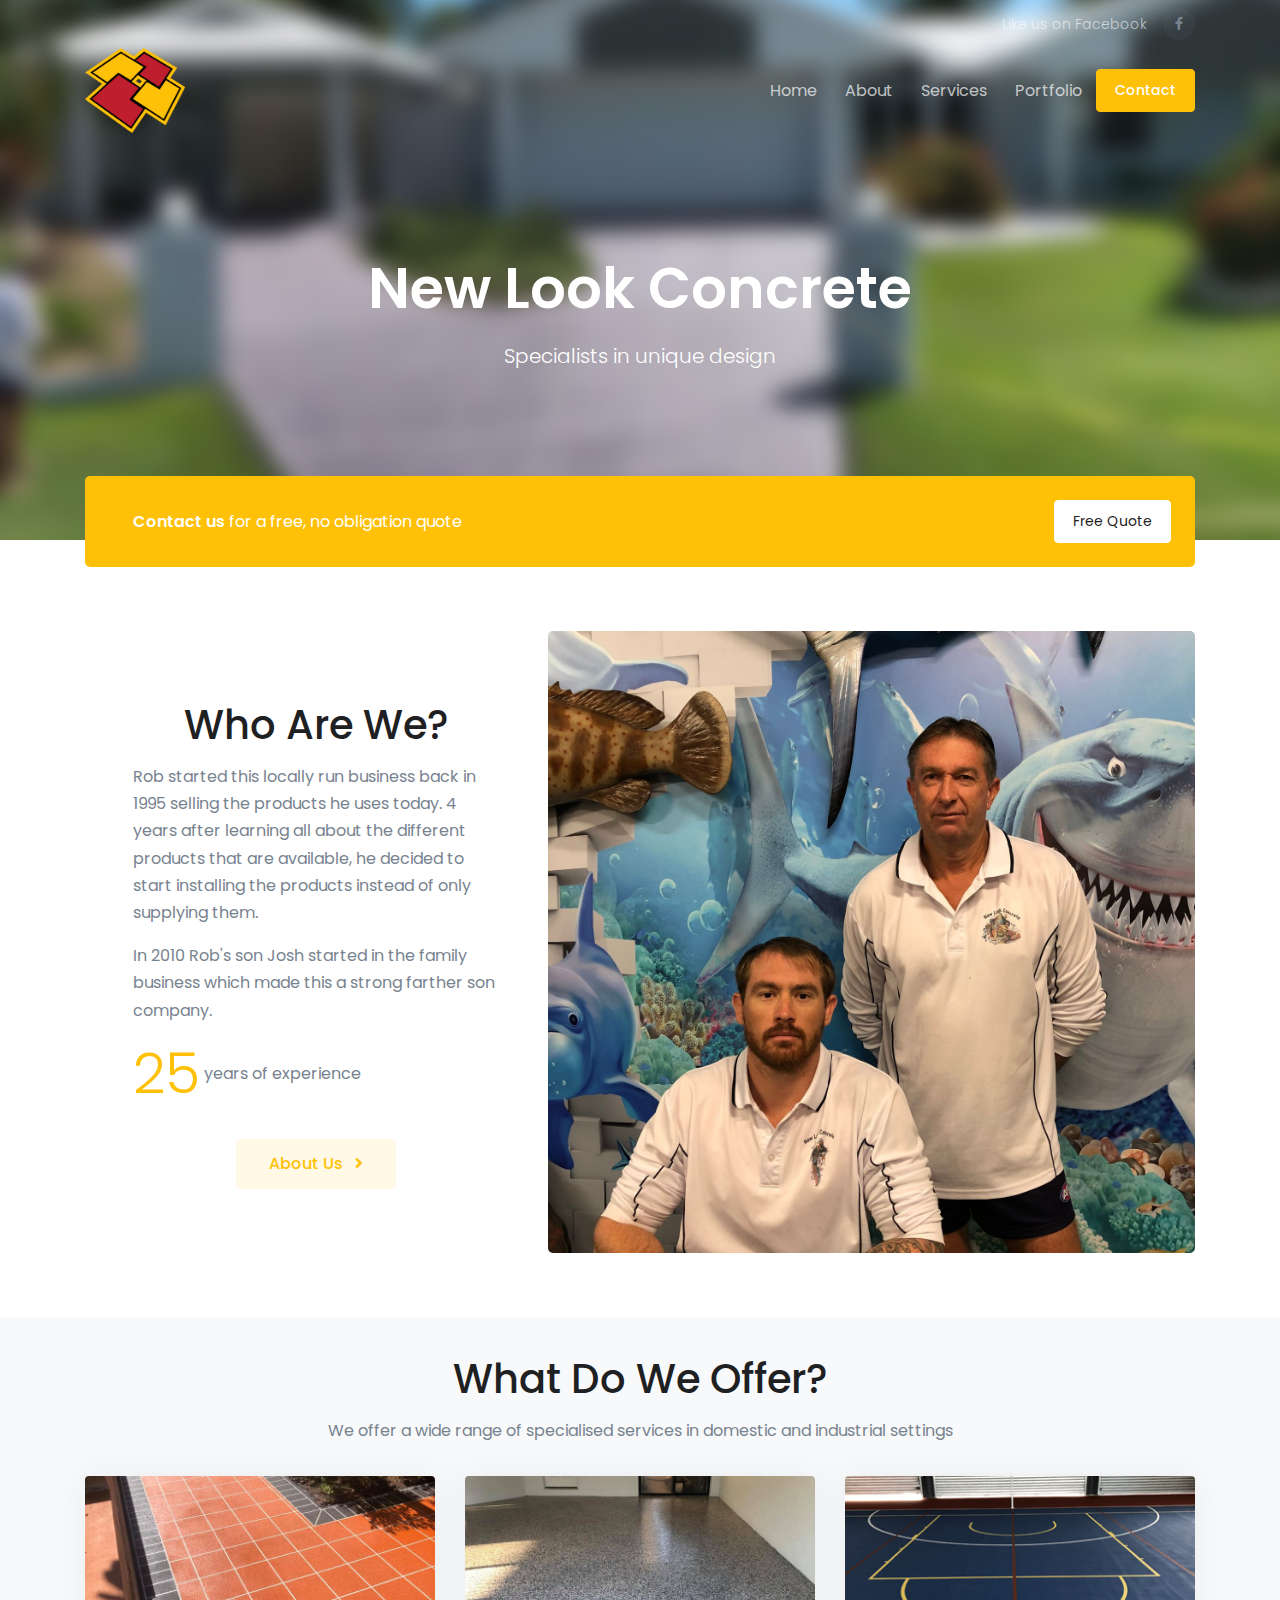
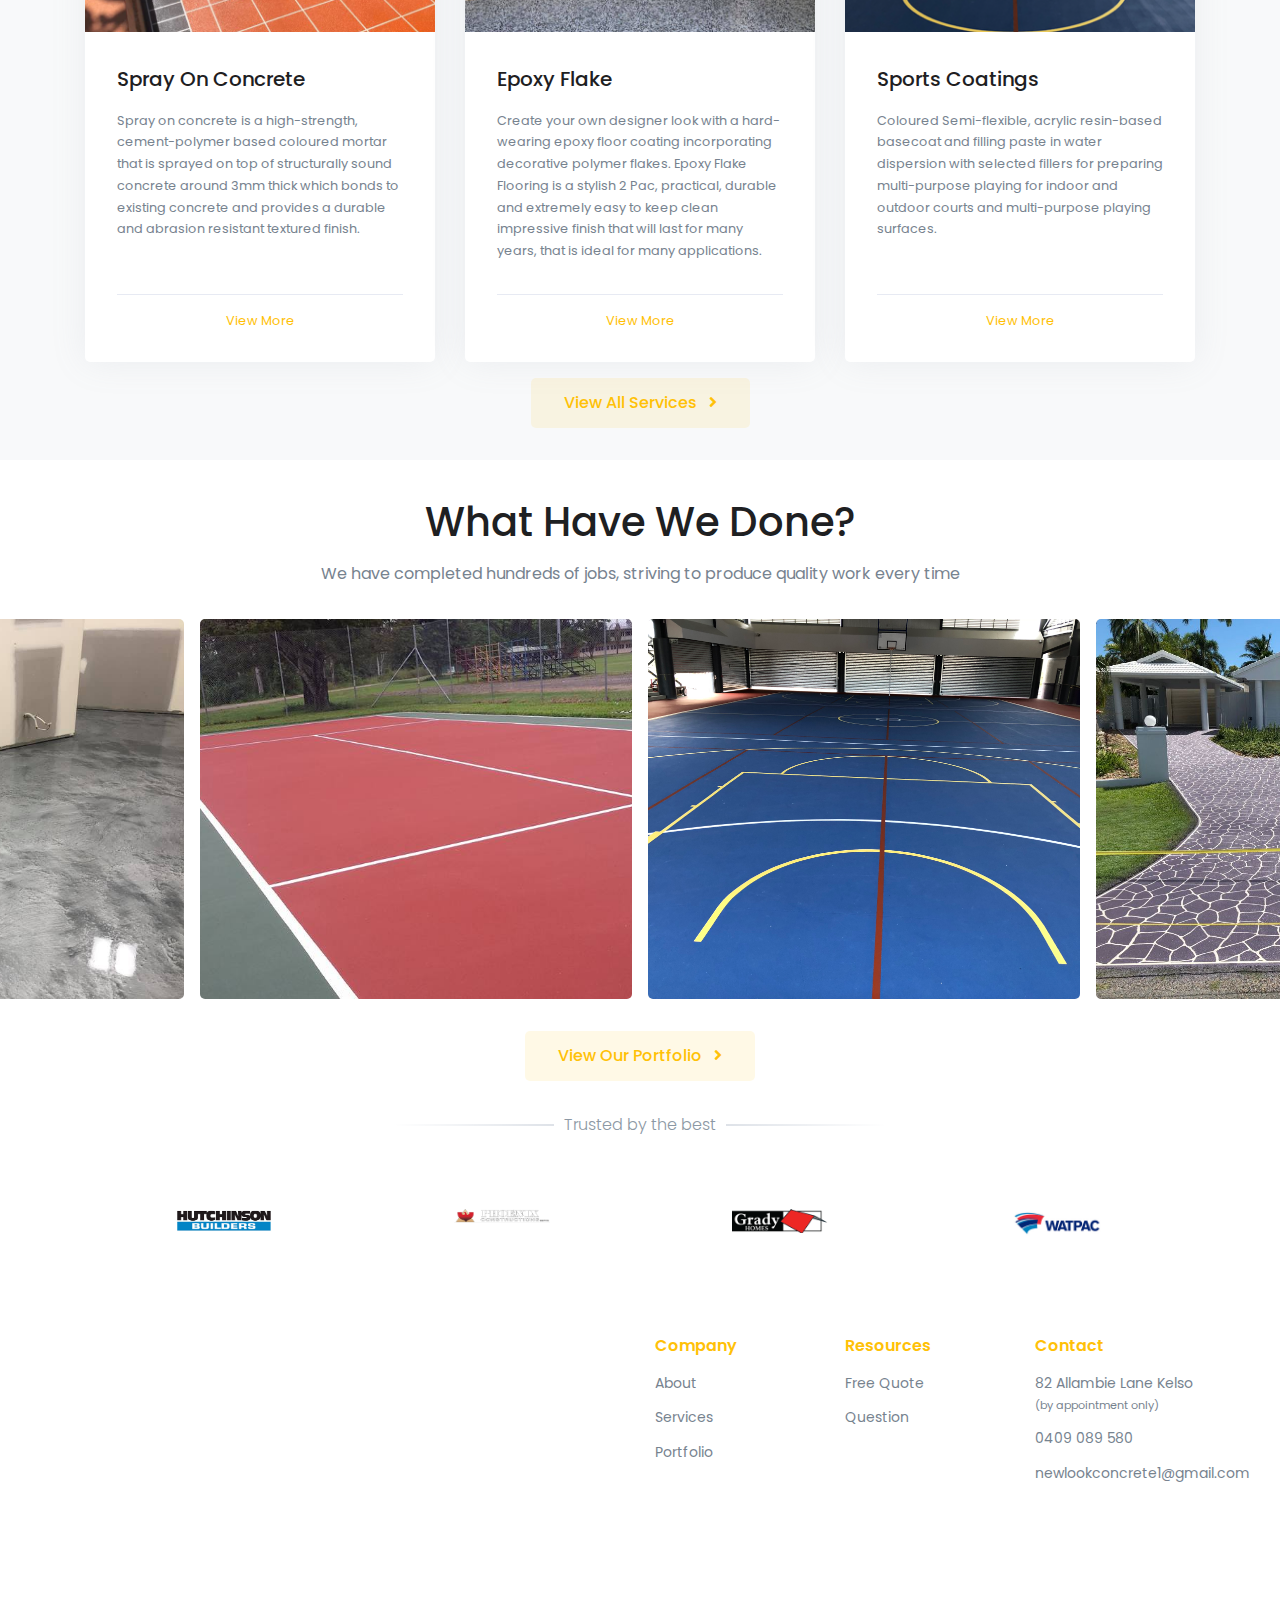
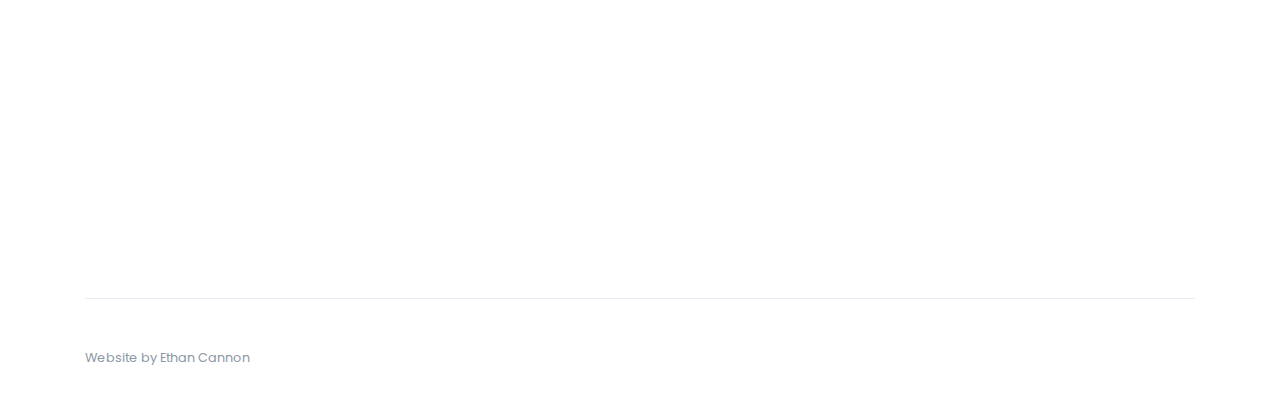
<file: index.html>
<!DOCTYPE html>
<html lang="en">

<head>

    <!-- Title -->
    <title>Home | New Look Concrete</title>

    <!-- Required Meta Tags Always Come First -->
    <meta charset="utf-8">
    <meta name="viewport" content="width=device-width, initial-scale=1, shrink-to-fit=no">
    <meta name="description"
        content="New Look Concrete is a family owned business specialising in unique concrete designs. With over 30 colours and virtually unlimited designs, we offer you more options to individualise your concrete area. Contact us today for a free, no obligation quote.">
    <meta name="keywords"
        content="new look concrete, new, look, concrete, spray, on, concrete, spray, pave, epoxy, flake epoxy, sandstone effect, metallic epoxy, industrial epoxy, stained concrete, sports coatings ">
    <meta property="og:image"
        content="https://s3-ap-southeast-2.amazonaws.com/newlookconcrete.com.au/assets/img/og-image.png" />
    <meta property="og:type" content="website" />

    <!-- Favicon -->
    <link rel="icon" type="image/png" href="./favico.png" />

    <!-- Google Fonts -->
    <link href="//fonts.googleapis.com/css?family=Poppins:300,400,500,600,700" rel="stylesheet">

    <!-- CSS Implementing Plugins -->
    <link rel="stylesheet" href="./assets/vendor/font-awesome/css/fontawesome-all.min.css">
    <link rel="stylesheet" href="./assets/vendor/animate.css/animate.min.css">
    <link rel="stylesheet" href="./assets/vendor/dzsparallaxer/dzsparallaxer.css">
    <link rel="stylesheet" href="./assets/vendor/slick-carousel/slick/slick.css">

    <!-- CSS Front Template -->
    <link rel="stylesheet" href="./assets/css/theme.css">

</head>

<body>
    <!-- ========== HEADER ========== -->
    <header id="header"
        class="u-header u-header--abs-top-md u-header--bg-transparent-md u-header--white-nav-links-md u-header--show-hide-md"
        data-header-fix-moment="500" data-header-fix-effect="slide">
        <div class="u-header__section">
            <!-- Topbar -->
            <div class="container u-header__hide-content pt-2 mb-2">
                <div class="d-flex align-items-center">
                    <div class="ml-auto">
                        <div class="d-none d-sm-inline-block ml-sm-auto">
                            <ul class="list-inline mb-0">
                                <li class="list-inline-item mr-0">
                                    <a class="u-header__navbar-link"
                                        href="https://www.facebook.com/pg/newlookconcretetownsville/"
                                        target="_blank">Like us on
                                        Facebook</a>
                                </li>
                            </ul>
                        </div>
                    </div>

                    <ul class="list-inline ml-2 mb-0">
                        <!-- Facebook -->
                        <li class="list-inline-item">
                            <a class="btn btn-sm btn-icon btn-soft-secondary rounded-circle"
                                href="https://www.facebook.com/pg/newlookconcretetownsville/" target="_blank"
                                title="Like us on Facebook">
                                <span class="fab fa-facebook-f btn-icon__inner"></span>
                            </a>
                        </li>
                        <!-- End Facebook -->
                    </ul>
                </div>
            </div>
            <!-- End Topbar -->

            <div id="logoAndNav" class="container">
                <!-- Nav -->
                <nav class="js-mega-menu navbar navbar-expand-md u-header__navbar u-header__navbar--no-space">
                    <!-- White Logo -->
                    <a class="navbar-brand u-header__navbar-brand u-header__navbar-brand-center u-header__navbar-brand-default u-header__navbar-brand-text-white"
                        href="./index.html" aria-label="New Look Concrete" style="height: 85px; width: 100px;">
                        <img src="./assets/img/logos/nlc-icon-only.png" style="height: 85px; width: 100px;"
                            alt="New Look Concrete Logo">
                    </a>
                    <!-- End White Logo -->

                    <!-- Default Logo -->
                    <a class="navbar-brand u-header__navbar-brand u-header__navbar-brand-center u-header__navbar-brand-collapsed"
                        href="./index.html" aria-label="New Look Concrete" style="height: 100px; width: 225px;">
                        <img src="./assets/img/logos/nlc-logo.png" style="height: 100px; width: 225px;"
                            alt="New Look Concrete Logo">
                    </a>
                    <!-- End Default Logo -->

                    <!-- On Scroll Logo -->
                    <a class="navbar-brand u-header__navbar-brand u-header__navbar-brand-center u-header__navbar-brand-on-scroll"
                        href="./index.html" aria-label="New Look Concrete" style="height: 100px; width: 225px;">
                        <img src="./assets/img/logos/nlc-logo.png" style="height: 100px; width: 225px;"
                            alt="New Look Concrete Logo">
                    </a>
                    <!-- End On Scroll Logo -->

                    <!-- Responsive Toggle Button -->
                    <button type="button" class="navbar-toggler btn u-hamburger" aria-label="Toggle navigation"
                        aria-expanded="false" aria-controls="navBar" data-toggle="collapse" data-target="#navBar">
                        <span id="hamburgerTrigger" class="u-hamburger__box">
                            <span class="u-hamburger__inner"></span>
                        </span>
                    </button>
                    <!-- End Responsive Toggle Button -->

                    <!-- Navigation -->
                    <div id="navBar" class="collapse navbar-collapse u-header__navbar-collapse">
                        <ul class="navbar-nav u-header__navbar-nav">

                            <li class="nav-item u-header__nav-item">
                                <a class="nav-link u-header__nav-link " href="./index.html">Home</a>
                            </li>

                            <li class="nav-item u-header__nav-item">
                                <a class="nav-link u-header__nav-link " href="./about.html">About</a>
                            </li>

                            <li class="nav-item u-header__nav-item">
                                <a class="nav-link u-header__nav-link " href="./services.html">Services</a>
                            </li>

                            <li class="nav-item u-header__nav-item">
                                <a class="nav-link u-header__nav-link " href="./portfolio.html">Portfolio</a>
                            </li>


                            <!-- Button -->
                            <div class="d-block d-md-none">
                                <li class="nav-item u-header__nav-item">
                                    <a class="nav-link u-header__nav-link" href="./contact.html">Contact</a>
                                </li>
                            </div>

                            <div class="d-none d-md-block">
                                <li class="nav-item u-header__nav-item">
                                    <a class="btn btn-sm btn-warning transition-3d-hover text-white"
                                        href="./contact.html">
                                        Contact
                                    </a>
                                </li>
                            </div>
                            <!-- End Button -->
                        </ul>
                    </div>
                    <!-- End Navigation -->
                </nav>
                <!-- End Nav -->
            </div>
        </div>
    </header>
    <!-- ========== END HEADER ========== -->

    <!-- ========== MAIN CONTENT ========== -->
    <main id="content" role="main">

        <!-- Hero Section -->
        <div class="d-md-flex bg-img-hero-center"
            style="background-image: url(./assets/img/bg-shapes/driveway-blur.png);">
            <div
                class="container d-md-flex align-items-md-center height-md-60vh position-relative space-top-2 space-bottom-3 space-top-md-5 space-md-0">
                <div class="col-sm-12 mb-9">
                    <div class="container space-top-3 space-bottom-4 text-center">
                        <h4 class="display-4 text-white font-weight-semi-bold mb-3">
                            New Look Concrete</h4>
                        <p class="lead text-white">Specialists in unique design</p>
                    </div>
                </div>
            </div>
        </div>
        <!-- End Hero Section -->

        <!-- CTA Large Section -->
        <div class="d-none d-md-block">
            <div class="container position-relative z-index-2">
                <div class="rounded mt-n9">
                    <div class="card-deck d-block d-lg-flex card-lg-gutters-1">
                        <div class="card border-0 mb-0 bg-warning">
                            <div class="card-body p-4">
                                <div class="row align-items-center">
                                    <div class="col-sm-12 col-md-8 text-center text-md-left mb-3 mb-md-0">
                                        <div class="media">
                                            <div class="media-body px-4 text-white">
                                                <span class="font-weight-semi-bold ">Contact us</span> for a free, no
                                                obligation quote
                                            </div>
                                        </div>
                                    </div>

                                    <div class="col-sm-12 col-md-4 text-center text-md-right">
                                        <a class="btn btn-sm btn-white transition-3d-hover font-weight-normal"
                                            href="./contact.html">Free
                                            Quote</a>
                                    </div>
                                </div>
                            </div>
                        </div>
                    </div>
                </div>
            </div>
        </div>
        <!-- End CTA Large Section -->

        <!-- CTA Phones -->
        <div class="d-block d-md-none">
            <div class="overflow-hidden">
                <div class="bg-warning text-white text-center">
                    <div class="container space-1">
                        <span class="h6 d-block d-lg-inline-block font-weight-light mb-lg-0">
                            <span class="font-weight-semi-bold">Contact us</span> for a free, no obligation quote
                        </span>
                        <a class="btn btn-sm btn-white transition-3d-hover font-weight-normal ml-3"
                            href="./contact.html">Free
                            Quote</a>
                    </div>
                </div>
            </div>
        </div>
        <!-- End CTA -->

        <!-- About Section -->
        <div class="container space-2 space-3--lg">
            <div class="row no-gutters">
                <div class="col-lg-5">
                    <!-- Info -->
                    <div class="text-center space-2 space-3--lg px-7">
                        <div class="mb-5">
                            <!-- <span class="d-block font-weight-medium text-uppercase">About us</span> -->
                            <h2 class="h1 font-weight-medium text-capitalize">Who are we?</h2>
                            <p class="text-center text-md-left">Rob started this locally run business back in 1995
                                selling the products he uses
                                today. 4 years after
                                learning all about the different products that are available, he decided to start
                                installing the
                                products instead of only supplying them.</p>

                            <p class="text-center text-md-left">In 2010 Rob's son Josh started in the family
                                business which made
                                this a strong farther son company.</p>

                            <p class="text-center text-md-left">
                                <span class="display-4 text-warning d-inline-block align-middle">25</span>
                                <span class="d-inline-block align-middle"> years of experience</span>
                            </p>
                        </div>
                        <a class="btn btn-soft-warning btn-wide transition-3d-hover px-sm-5" href="./about.html">About
                            Us
                            <span class="fas fa-angle-right ml-2"></span>
                        </a>
                    </div>
                    <!-- End Info -->
                </div>
                <div class="col-lg-7 d-none d-lg-inline-block bg-img-hero-center rounded"
                    style="background-image: url(./assets/img/team/team.jpg);"></div>

                <div class="col-lg-7 d-lg-none">
                    <img class="img-fluid rounded" src="./assets/img/team/team.jpg" alt="Photo of Rob and Josh">
                </div>
            </div>
        </div>
        <!-- End About Section -->

        <!-- Services -->
        <div class="overflow-hidden bg-light">

            <div class="container mt-5 mb-5">

                <!-- <span class="d-block font-weight-medium text-uppercase text-center">Our Services</span> -->
                <h2 class="h1 font-weight-medium text-capitalize text-center">What do we offer?</h2>
                <p class="text-center">We offer a wide range of specialised services in domestic and industrial settings
                </p>

                <div class="row mt-5">

                    <div class="col-sm-12">
                        <div class="card-deck d-block d-md-flex card-md-gutters-3">
                            <div class="card border-0 shadow-sm transition-3d-hover">
                                <img class="card-img-top"
                                    src="./assets/img/services/spray-on-concrete/spray-on-concrete-header.png"
                                    alt="Spray on concrete photo">
                                <div class="card-body p-5">
                                    <h5 class="card-title">Spray On Concrete</h5>
                                    <p class="card-text small">Spray on concrete is a high-strength, cement-polymer
                                        based coloured mortar that is sprayed on top
                                        of structurally sound concrete around 3mm thick which bonds to existing concrete
                                        and provides a
                                        durable and abrasion resistant textured finish.</p>
                                </div>
                                <div class="card-footer pb-5 px-0 mx-5">
                                    <div class="media align-items-center">
                                        <div class="media-body">
                                            <h4 class="small mb-0 text-center"><a href="./services.html"
                                                    class="text-warning">View
                                                    More</a></h4>
                                        </div>
                                    </div>
                                </div>
                            </div>

                            <div class="card border-0 shadow-sm transition-3d-hover">
                                <img class="card-img-top" src="./assets/img/services/epoxy-flake/epoxy-flake-header.png"
                                    alt="Epoxy flake photo">
                                <div class="card-body p-5">
                                    <h5 class="card-title">Epoxy Flake</h5>
                                    <p class="card-text small">Create your own designer look with a hard-wearing epoxy
                                        floor
                                        coating incorporating decorative
                                        polymer flakes. Epoxy Flake Flooring is a stylish 2 Pac, practical, durable and
                                        extremely easy to keep
                                        clean impressive finish that will last for many years, that is ideal for many
                                        applications.</p>
                                </div>
                                <div class="card-footer pb-5 px-0 mx-5">
                                    <div class="media align-items-center">
                                        <div class="media-body">
                                            <h4 class="small mb-0 text-center"><a href="./services.html"
                                                    class="text-warning">View
                                                    More</a></h4>
                                        </div>
                                    </div>
                                </div>
                            </div>

                            <div class="card border-0 shadow-sm transition-3d-hover">
                                <img class="card-img-top"
                                    src="./assets/img/services/sports-coatings/sports-coatings-header.png"
                                    alt="Sports coatings photo">
                                <div class="card-body p-5">
                                    <h5 class="card-title">Sports Coatings</h5>
                                    <p class="card-text small">Coloured Semi-flexible, acrylic resin-based basecoat and
                                        filling paste in water dispersion with
                                        selected fillers for preparing multi-purpose playing for indoor and outdoor
                                        courts and multi-purpose
                                        playing surfaces. </p>
                                </div>
                                <div class="card-footer pb-5 px-0 mx-5">
                                    <div class="media align-items-center">
                                        <div class="media-body">
                                            <h4 class="small mb-0 text-center"><a href="./services.html"
                                                    class="text-warning">View
                                                    More</a></h4>
                                        </div>
                                    </div>
                                </div>
                            </div>
                        </div>
                    </div>
                </div>

                <div class="row mt-3">
                    <div class="col-sm-12 text-center">
                        <a class="btn btn-soft-warning btn-wide transition-3d-hover px-sm-5" href="./services.html">View
                            All Services
                            <span class="fas fa-angle-right ml-2"></span></a>
                    </div>
                </div>

            </div>
        </div>
        <!-- End Services -->

        <!-- Portfolio Carousel Section -->
        <div class="overflow-hidden">
            <div class="container mt-5">
                <!-- <span class="d-block font-weight-medium text-uppercase text-center">Our Portfolio</span> -->
                <h2 class="h1 font-weight-medium text-capitalize text-center">What have we done?</h2>
                <p class="text-center mb-5">We have completed hundreds of jobs, striving to produce quality work every
                    time
                </p>
            </div>
            <div class="js-slick-carousel u-slick u-slick--gutters-2" data-infinite="true" data-slides-show="2"
                data-slides-scroll="1" data-center-mode="true" data-center-padding="200px" data-responsive='[{
           "breakpoint": 992,
           "settings": {
           "slidesToShow": 2,
             "centerPadding": "120px"
           }
         }, {
           "breakpoint": 768,
           "settings": {
           "slidesToShow": 1,
             "centerPadding": "80px"
           }
         }, {
           "breakpoint": 554,
           "settings": {
           "slidesToShow": 1,
             "centerPadding": "50px"
           }
         }]'>
                <div class="js-slide rounded bg-img-hero min-height-380"
                    style="background-image: url(./assets/img/services/sports-coatings/sports-1.jpg);"></div>
                <div class="js-slide rounded bg-img-hero min-height-380"
                    style="background-image: url(./assets/img/services/spray-on-concrete/thumb/7.jpg);">
                </div>
                <div class="js-slide rounded bg-img-hero min-height-380"
                    style="background-image: url(./assets/img/services/epoxy-flake/thumb/4.jpg);"></div>
                <div class="js-slide rounded bg-img-hero min-height-380"
                    style="background-image: url(./assets/img/services/metallic-epoxy/metallic-epoxy-1.jpg);"></div>
                <div class="js-slide rounded bg-img-hero min-height-380"
                    style="background-image: url(./assets/img/services/sports-coatings/sports-coating-3.jpg);"></div>
            </div>
            <div class="container mt-5">
                <div class="row mt-3">
                    <div class="col-sm-12 text-center">
                        <a class="btn btn-soft-warning btn-wide transition-3d-hover px-sm-5"
                            href="./portfolio.html">View Our Portfolio
                            <span class="fas fa-angle-right ml-2"></span></a>
                    </div>
                </div>
            </div>
        </div>
        <!-- End Portfolio Carousel Section -->

        <!-- Testimonials Section -->
       
        <!-- End Testimonials Section -->

        <!-- Clients -->
        <div class="overflow-hidden mt-5">
            <div class="text-center">
                <h2 class="u-divider u-divider--text">Trusted by the best</h2>
            </div>
            <!-- <h2 class="h1 font-weight-medium text-capitalize mt-3 text-center text-white">Our Clients</h2> -->
            <div class="container text-center space-2">
                <div class="js-slick-carousel u-slick" data-autoplay="true" data-speed="5000" data-infinite="true"
                    data-slides-show="4" data-responsive='[{
       "breakpoint": 1200,
       "settings": {
         "slidesToShow": 4
       }
     }, {
       "breakpoint": 992,
       "settings": {
         "slidesToShow": 4
       }
     }, {
       "breakpoint": 768,
       "settings": {
         "slidesToShow": 3
       }
     }, {
       "breakpoint": 576,
       "settings": {
         "slidesToShow": 3
       }
     }, {
       "breakpoint": 480,
       "settings": {
         "slidesToShow": 2
       }
     }]'>
                    <div class="js-slide">
                        <img class="u-clients " src="./assets/img/logos/hutchinson.png" alt="Image Description">
                    </div>
                    <div class="js-slide">
                        <img class="u-clients " src="./assets/img/logos/pheonix.png" alt="Image Description">
                    </div>
                    <div class="js-slide">
                        <img class="u-clients "
                            src="./assets/img/logos/Grady-Homes-Townsville-Builders-New-Homes-Queensland.png"
                            alt="Image Description">
                    </div>
                    <div class="js-slide">
                        <img class="u-clients " src="./assets/img/logos/watpac.png" alt="Image Description">
                    </div>
                </div>
            </div>
        </div>
        <!-- End Clients -->

    </main>
    <!-- ========== END MAIN CONTENT ========== -->

    <!-- ========== FOOTER ========== -->
    <div id="footer">

    </div>
    <!-- ========== END FOOTER ========== -->

    <!-- Go to Top -->
    <a class="js-go-to u-go-to" href="#" data-position='{"bottom": 15, "right": 15 }' data-type="fixed"
        data-offset-top="400" data-compensation="#header" data-show-effect="slideInUp" data-hide-effect="slideOutDown">
        <span class="fas fa-arrow-up u-go-to__inner"></span>
    </a>
    <!-- End Go to Top -->

    <!-- JS Global Compulsory -->
    <script src="./assets/vendor/jquery/dist/jquery.min.js"></script>
    <script src="./assets/vendor/jquery-migrate/dist/jquery-migrate.min.js"></script>
    <script src="./assets/vendor/popper.js/dist/umd/popper.min.js"></script>
    <script src="./assets/vendor/bootstrap/bootstrap.min.js"></script>

    <!-- JS Implementing Plugins -->
    <script src="./assets/vendor/svg-injector/dist/svg-injector.min.js"></script>
    <script src="./assets/vendor/dzsparallaxer/dzsparallaxer.js"></script>
    <script src="./assets/vendor/slick-carousel/slick/slick.js"></script>

    <!-- JS Front -->
    <script src="./assets/js/hs.core.js"></script>
    <script src="./assets/js/components/hs.header.js"></script>
    <script src="./assets/js/components/hs.unfold.js"></script>
    <script src="./assets/js/components/hs.svg-injector.js"></script>
    <script src="./assets/js/components/hs.go-to.js"></script>
    <script src="./assets/js/components/hs.slick-carousel.js"></script>

    <!-- JS Plugins Init. -->
    <script>
        $(window).on('load', function () {
            // initialization of svg injector module
            $.HSCore.components.HSSVGIngector.init('.js-svg-injector');

            // Reusable components
            $('#footer').load('./assets/components/footer.html')
        });

        $(document).on('ready', function () {
            // initialization of header
            $.HSCore.components.HSHeader.init($('#header'));

            // initialization of unfold component
            $.HSCore.components.HSUnfold.init($('[data-unfold-target]'));

            // initialization of go to
            $.HSCore.components.HSGoTo.init('.js-go-to');

            // initialization of slick carousel
            $.HSCore.components.HSSlickCarousel.init('.js-slick-carousel');



        });
    </script>
</body>

</html>
</file>
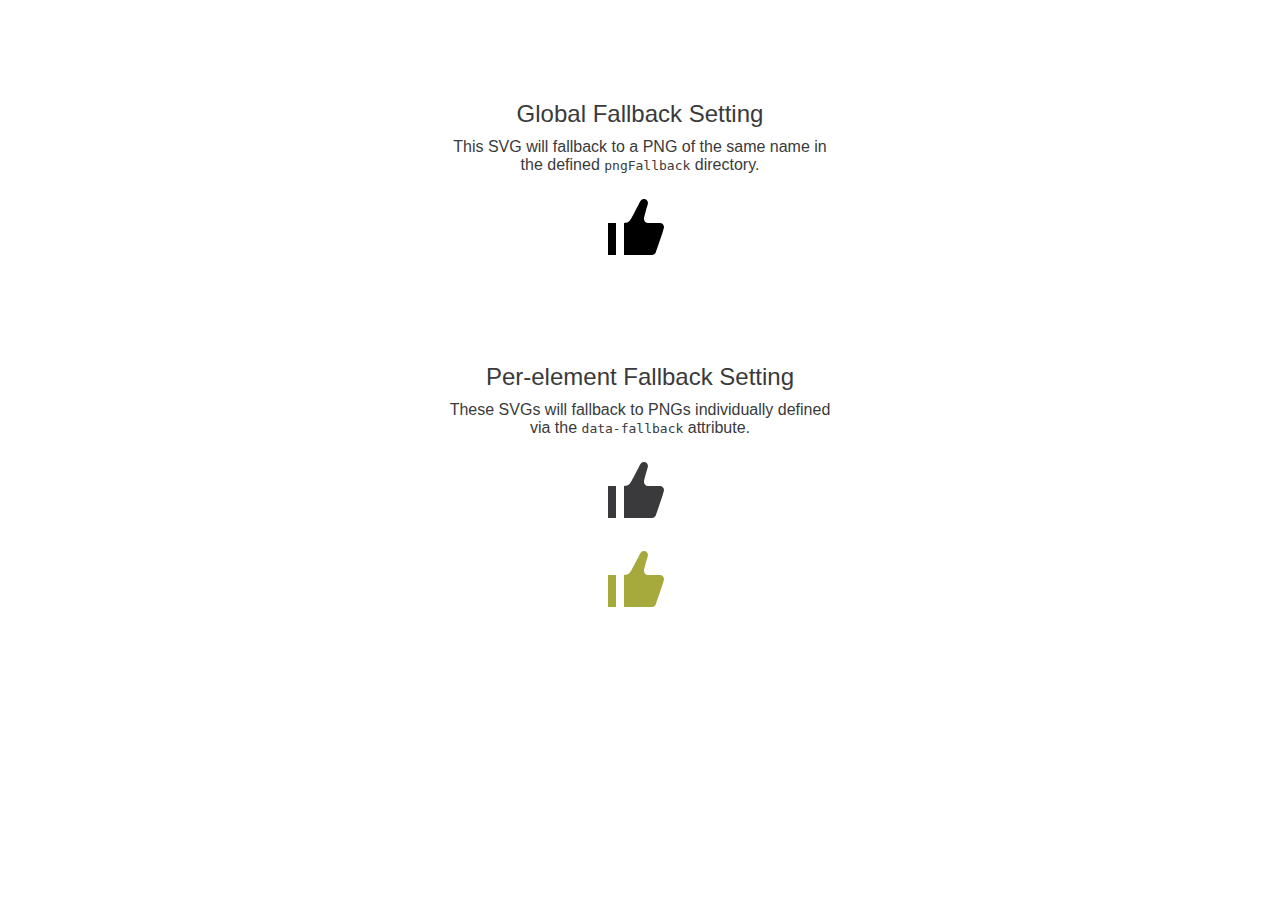
<file: assets/vendor/svg-injector/examples/fallbacks/index.html>
<!DOCTYPE html>
<html lang="en">
  <head>
    <meta charset="utf-8">
    <meta name="viewport" content="width=device-width, initial-scale=1">
    <title>SVGInjector Example: Fallbacks</title>
    <style>
      body {text-align: center; font-family: "Helvetica Neue", Helvetica, Arial, sans-serif; color: #3A3A3C;}
      h2 {font-weight: normal; margin: 100px 0 10px;}
      p {width: 400px; margin: 0 auto;}

      .thumb-icon {
        width: 64px;
        height: 64px;
        display: block;
        margin: 25px auto;
      }
      .thumb-default {fill: #3A3A3C;}
      .thumb-green {fill: #A6A93C;}
    </style>
  </head>
  <body>

    <h2>Global Fallback Setting</h2>
    <p>This SVG will fallback to a PNG of the same name in the defined <code>pngFallback</code> directory.</p>
    <img class="thumb-icon inject-me" data-src="assets/svg/thumb-up.svg" title="Thumb Up" alt="thumb">

    <h2>Per-element Fallback Setting</h2>
    <p>These SVGs will fallback to PNGs individually defined via the <code>data-fallback</code> attribute.</p>
    <img class="thumb-icon thumb-default inject-me" data-src="assets/svg/thumb-up.svg" data-fallback="assets/png/thumb-up-default.png" title="Like it" alt="thumb">
    <img class="thumb-icon thumb-green inject-me" data-src="assets/svg/thumb-up.svg" data-fallback="assets/png/thumb-up-green.png" title="Liked!" alt="thumb">

    <script src="js/svg-injector.min.js"></script>
    <script>
      // Elements to inject
      var mySVGsToInject = document.querySelectorAll('img.inject-me');

      // Trigger the injection
      SVGInjector(mySVGsToInject, {
        pngFallback: 'assets/png'
      });
    </script>
  </body>
</html>
</file>
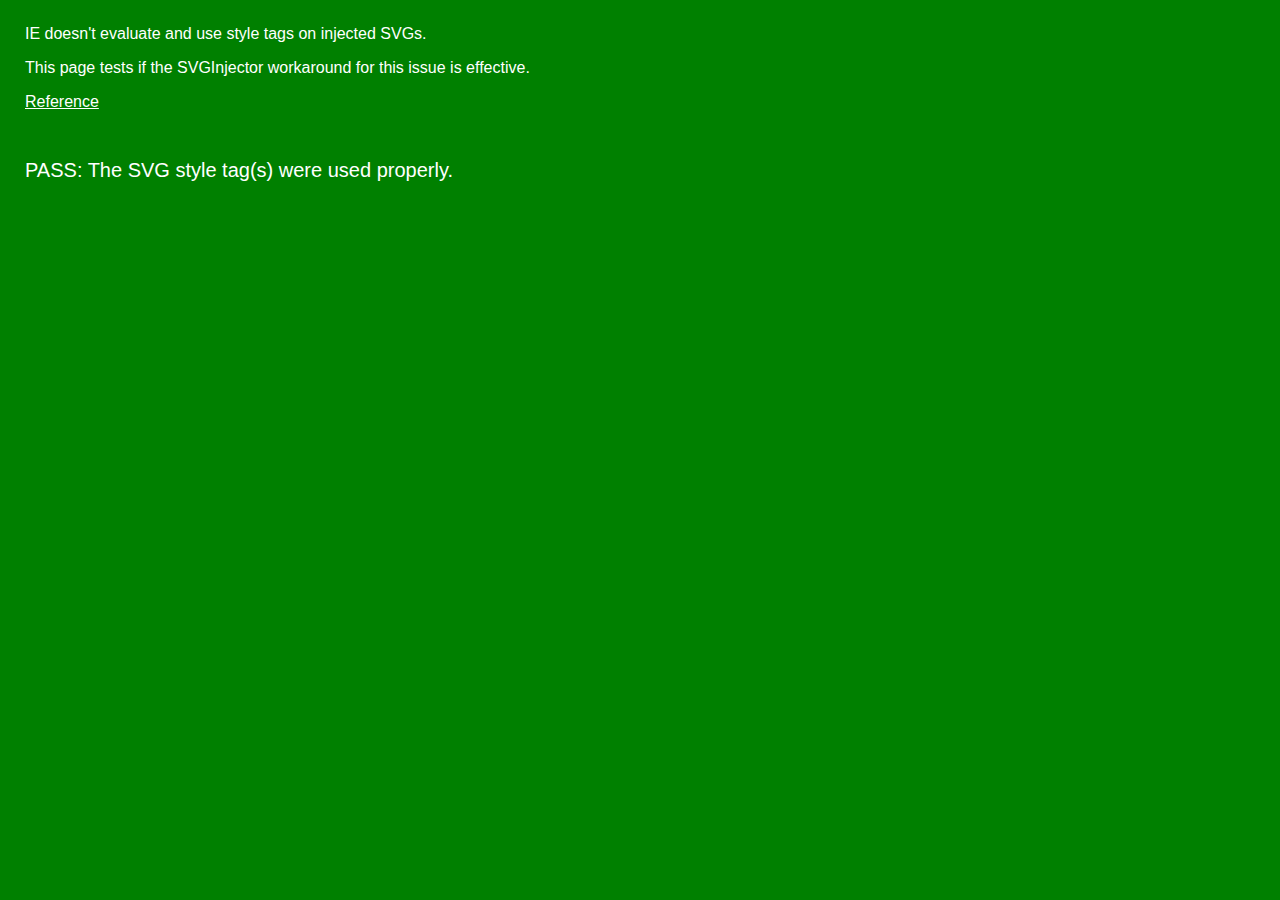
<file: assets/vendor/svg-injector/tests/ie-style-tag-eval/index.html>
<!DOCTYPE html>
<html lang="en">
  <head>
    <meta charset="utf-8">
    <meta name="viewport" content="width=device-width, initial-scale=1">
    <title>SVGInjector Test: IE Style Tag Use</title>
    <style>
      body { background-color: red; color: white; font-family: sans-serif; margin: 25px;}
      a { color: white; }
      .pass { display: none; }
    </style>
  </head>
  <body>

    <p>IE doesn't evaluate and use style tags on injected SVGs.</p>
    <p>This page tests if the SVGInjector workaround for this issue is effective.</p>
    <p><a href="https://github.com/iconic/SVGInjector/issues/23">Reference</a></p>

    <img id="style-test-svg" src="style-tag-test.svg" class="inject-me">

    <script src="js/svg-injector.min.js"></script>
    <script>
      document.addEventListener('DOMContentLoaded', function (event) {
        SVGInjector(document.querySelectorAll('img.inject-me'), {
          each: function (svg) {
            // Callback after each SVG is injected
            if (svg) {
              console.log('[IE Style Tag Use] SVG injected: ' + svg.getAttribute('id'));
            }
          }
        }, function (totalSVGsInjected) {
          // Callback after all SVGs are injected
          console.log('IE Style Tag Use] We injected ' + totalSVGsInjected + ' SVG(s)!');
        });
      });
    </script>
  </body>
</html>
</file>
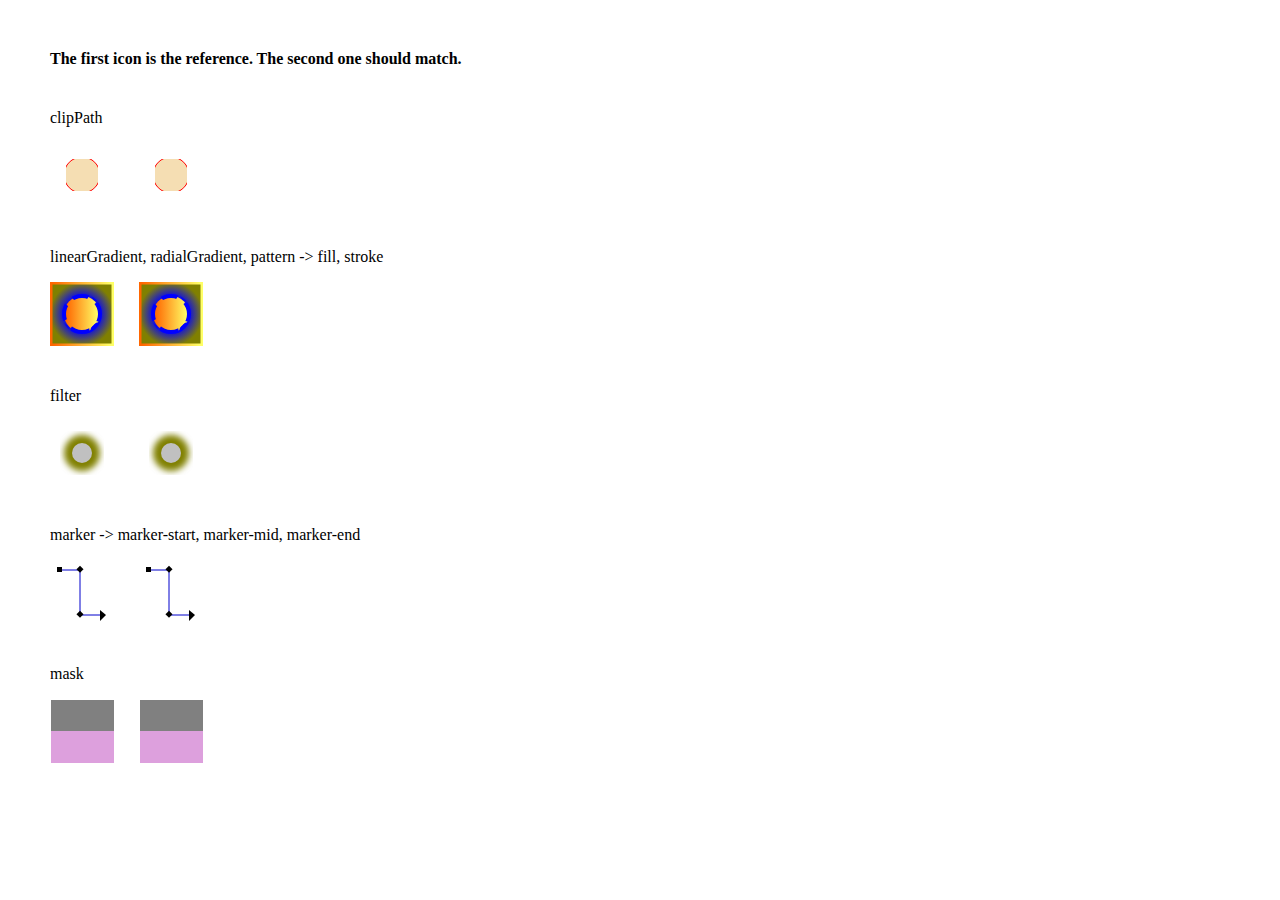
<file: assets/vendor/svg-injector/tests/iri-attribute-defs/index.html>
<!DOCTYPE html>
<html lang="en">
  <head>
    <meta charset="utf-8">
    <meta name="viewport" content="width=device-width, initial-scale=1">
    <title>SVGInjector Test: IRI References</title>
    <style>
      body {
        margin: 50px;
      }

      .test-icon {
        width: 64px;
        height: 64px;
        display: block;
        float: left;
        margin-right: 25px;
      }

      .hidden {
        display: none;
      }

      section {
        clear: both;
        margin: 25px 0;
        overflow: auto;
      }
    </style>
  </head>
  <body>

    <h4>The first icon is the reference. The second one should match.</h4>

    <section>
      <p>clipPath</p>
      <img id="clip-path-ref" class="test-icon ref-icon" src="assets/svg/clip-path.svg">
      <img id="clip-path-one" class="inject-me test-icon hidden" data-src="assets/svg/clip-path.svg">
      <img id="clip-path-two" class="inject-me test-icon" data-src="assets/svg/clip-path.svg">
    </section>


<!-- Don't have a properly working IRI cursor example yet
    <section>
      <p>cursor (hover to test)</p>
      <img id="cursor-ref" class="test-icon ref-icon" src="assets/svg/cursor.svg">
      <img id="cursor-one" class="inject-me test-icon hidden" data-src="assets/svg/cursor.svg">
      <img id="cursor-two" class="inject-me test-icon" data-src="assets/svg/cursor.svg">
    </section>
-->

    <section>
      <p>linearGradient, radialGradient, pattern -> fill, stroke</p>
      <img id="fill-ref" class="test-icon ref-icon" src="assets/svg/fill.svg">
      <img id="fill-one" class="inject-me test-icon hidden" data-src="assets/svg/fill.svg">
      <img id="fill-two" class="inject-me test-icon" data-src="assets/svg/fill.svg">
    </section>

    <section>
      <p>filter</p>
      <img id="filter-ref" class="test-icon ref-icon" src="assets/svg/filter.svg">
      <img id="filter-one" class="inject-me test-icon hidden" data-src="assets/svg/filter.svg">
      <img id="filter-two" class="inject-me test-icon" data-src="assets/svg/filter.svg">
    </section>

    <section>
      <p>marker -> marker-start, marker-mid, marker-end</p>
      <img id="marker-ref" class="test-icon ref-icon" src="assets/svg/marker.svg">
      <img id="marker-one" class="inject-me test-icon hidden" data-src="assets/svg/marker.svg">
      <img id="marker-two" class="inject-me test-icon" data-src="assets/svg/marker.svg">
    </section>

    <section>
      <p>mask</p>
      <img id="mask-ref" class="test-icon ref-icon" src="assets/svg/mask.svg">
      <img id="mask-one" class="inject-me test-icon hidden" data-src="assets/svg/mask.svg">
      <img id="mask-two" class="inject-me test-icon" data-src="assets/svg/mask.svg">
    </section>


    <script src="../../dist/svg-injector.min.js"></script>
    <script>
      console.time('inject-performance');
      SVGInjector(document.querySelectorAll('img.inject-me'), {
        each: function (svg) {
          // Callback after each SVG is injected
          if (svg) {
            console.log('[IRI References] SVG injected: ' + svg.getAttribute('id'));
          }
        }
      }, function (totalSVGsInjected) {
        // Callback after all SVGs are injected
        console.log('[IRI References] We injected ' + totalSVGsInjected + ' SVG(s)!');
        console.timeEnd('inject-performance');
      });

    </script>
  </body>
</html>
</file>
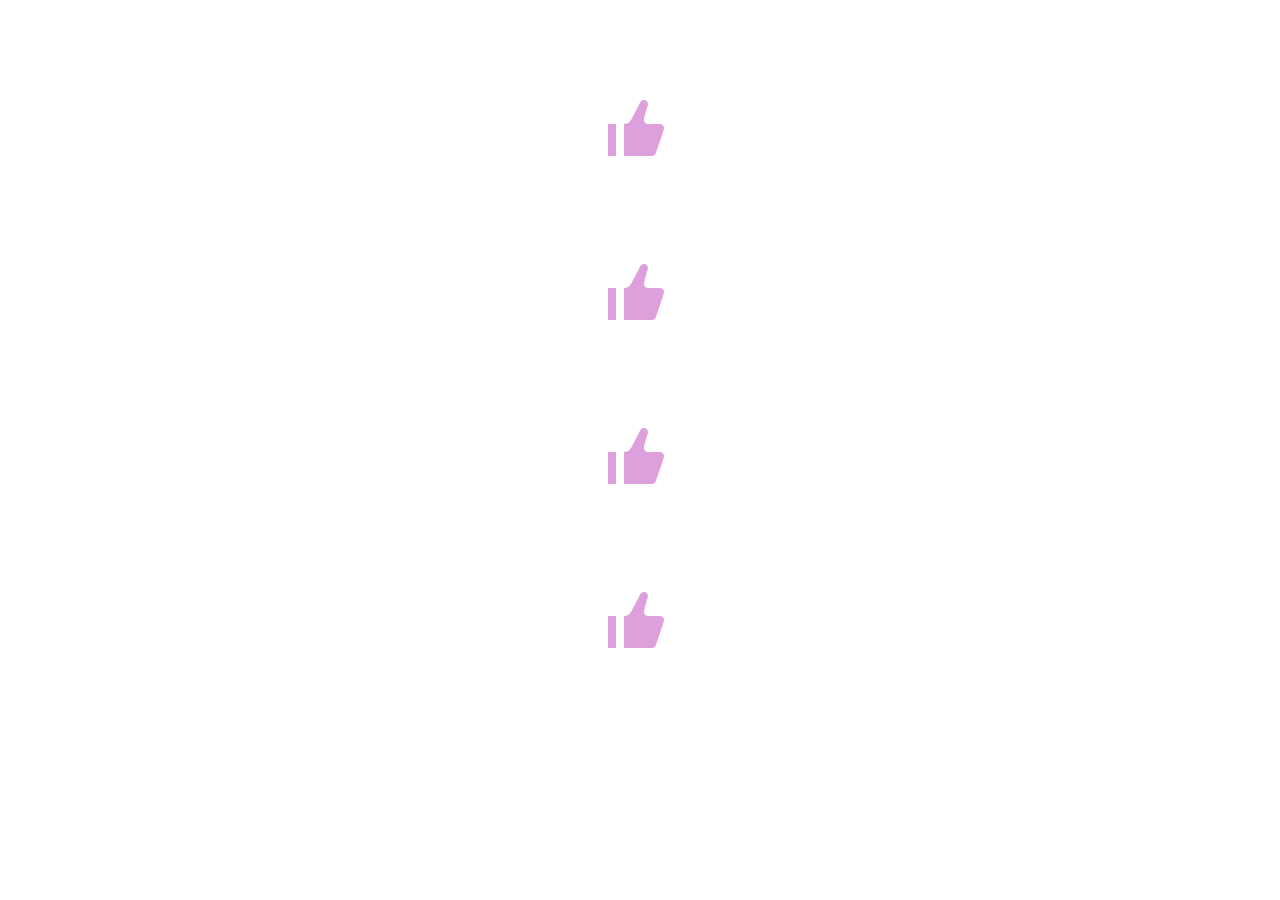
<file: assets/vendor/svg-injector/tests/race-condition/index.html>
<!DOCTYPE html>
<html lang="en">
  <head>
    <meta charset="utf-8">
    <meta name="viewport" content="width=device-width, initial-scale=1">
    <title>SVGInjector Test: Race Condition</title>
    <style>
      .thumb-icon {
        width:64px;
        height:64px;
        display: block;
        margin: 100px auto;
      }
    </style>
  </head>
  <body>

    <!-- Stress Test -->
    <img id="thumb-up" class="inject-me thumb-icon" data-src="assets/svg/thumb-up.svg" title="I like it!" alt="thumb up">

    <!-- Sequential Test -->
    <img id="thumb-up-one" class="inject-me-once thumb-icon" data-src="assets/svg/thumb-up.svg" title="I like it!" alt="thumb up">
    <img id="thumb-up-two" class="inject-me-twice thumb-icon" data-src="assets/svg/thumb-up.svg" title="I like it!" alt="thumb up">
    <img id="thumb-up-three" class="inject-me-three-times thumb-icon" data-src="assets/svg/thumb-up.svg" title="I like it!" alt="thumb up">


    <script src="js/svg-injector.min.js"></script>
    <script>

      // Stress Test...

      // Call the same injection call lots of time to try and trigger a race condition
      var x = 0;
      while (x < 1000) {
        SVGInjector(document.querySelectorAll('img.inject-me'), {
          each: function (svg) {
            // Callback after each SVG is injected
            if (svg) {
              console.log('[Stress Test] SVG injected: ' + svg.getAttribute('id'));
              svg.setAttribute('style', 'fill:plum');
            }
          }
        }, function (totalSVGsInjected) {
          // Callback after all SVGs are injected
          console.log('[Stress Test] We injected ' + totalSVGsInjected + ' SVG(s)!');
        });
        x++;
      }

      // Sequential Test...

      // Trigger an injection.
      // Inject all the SVGs a first time... should make them Plum colored
      SVGInjector(document.querySelectorAll('img.inject-me-once, img.inject-me-twice, img.inject-me-three-times'), {
        each: function (svg) {
          // Callback after each SVG is injected
          if (svg) {
            console.log('[One] SVG injected: ' + svg.getAttribute('id'));
            svg.setAttribute('style', 'fill:plum');
          }
        }
      }, function (totalSVGsInjected) {
        // Callback after all SVGs are injected
        console.log('[One] We injected ' + totalSVGsInjected + ' SVG(s)!');
      });

      // Trigger another injection of the second and third SVG in attempt to cause a race condition
      // These should not trigger since ideally the previous injection already did it (or is doing it)
      SVGInjector(document.querySelectorAll('img.inject-me-twice, img.inject-me-three-times'), {
        each: function (svg) {
          // Callback after each SVG is injected
          if (svg) {
            console.log('[Two] SVG injected: ' + svg.getAttribute('id'));
            svg.setAttribute('style', 'fill:wheat');
          }
        }
      }, function (totalSVGsInjected) {
        // Callback after all SVGs are injected
        console.log('[Two] We injected ' + totalSVGsInjected + ' SVG(s)!');
      });

      // Trigger yet another injection of the third SVG in attempt to cause a race condition.
      // ...this too should be skipped
      SVGInjector(document.querySelectorAll('img.inject-me-three-times'), {
        each: function (svg) {
          // Callback after each SVG is injected
          if (svg) {
            console.log('[Three] SVG injected: ' + svg.getAttribute('id'));
            svg.setAttribute('style', 'fill:maroon');
          }
        }
      }, function (totalSVGsInjected) {
        // Callback after all SVGs are injected
        console.log('[Three] We injected ' + totalSVGsInjected + ' SVG(s)!');
      });

    </script>
  </body>
</html>
</file>
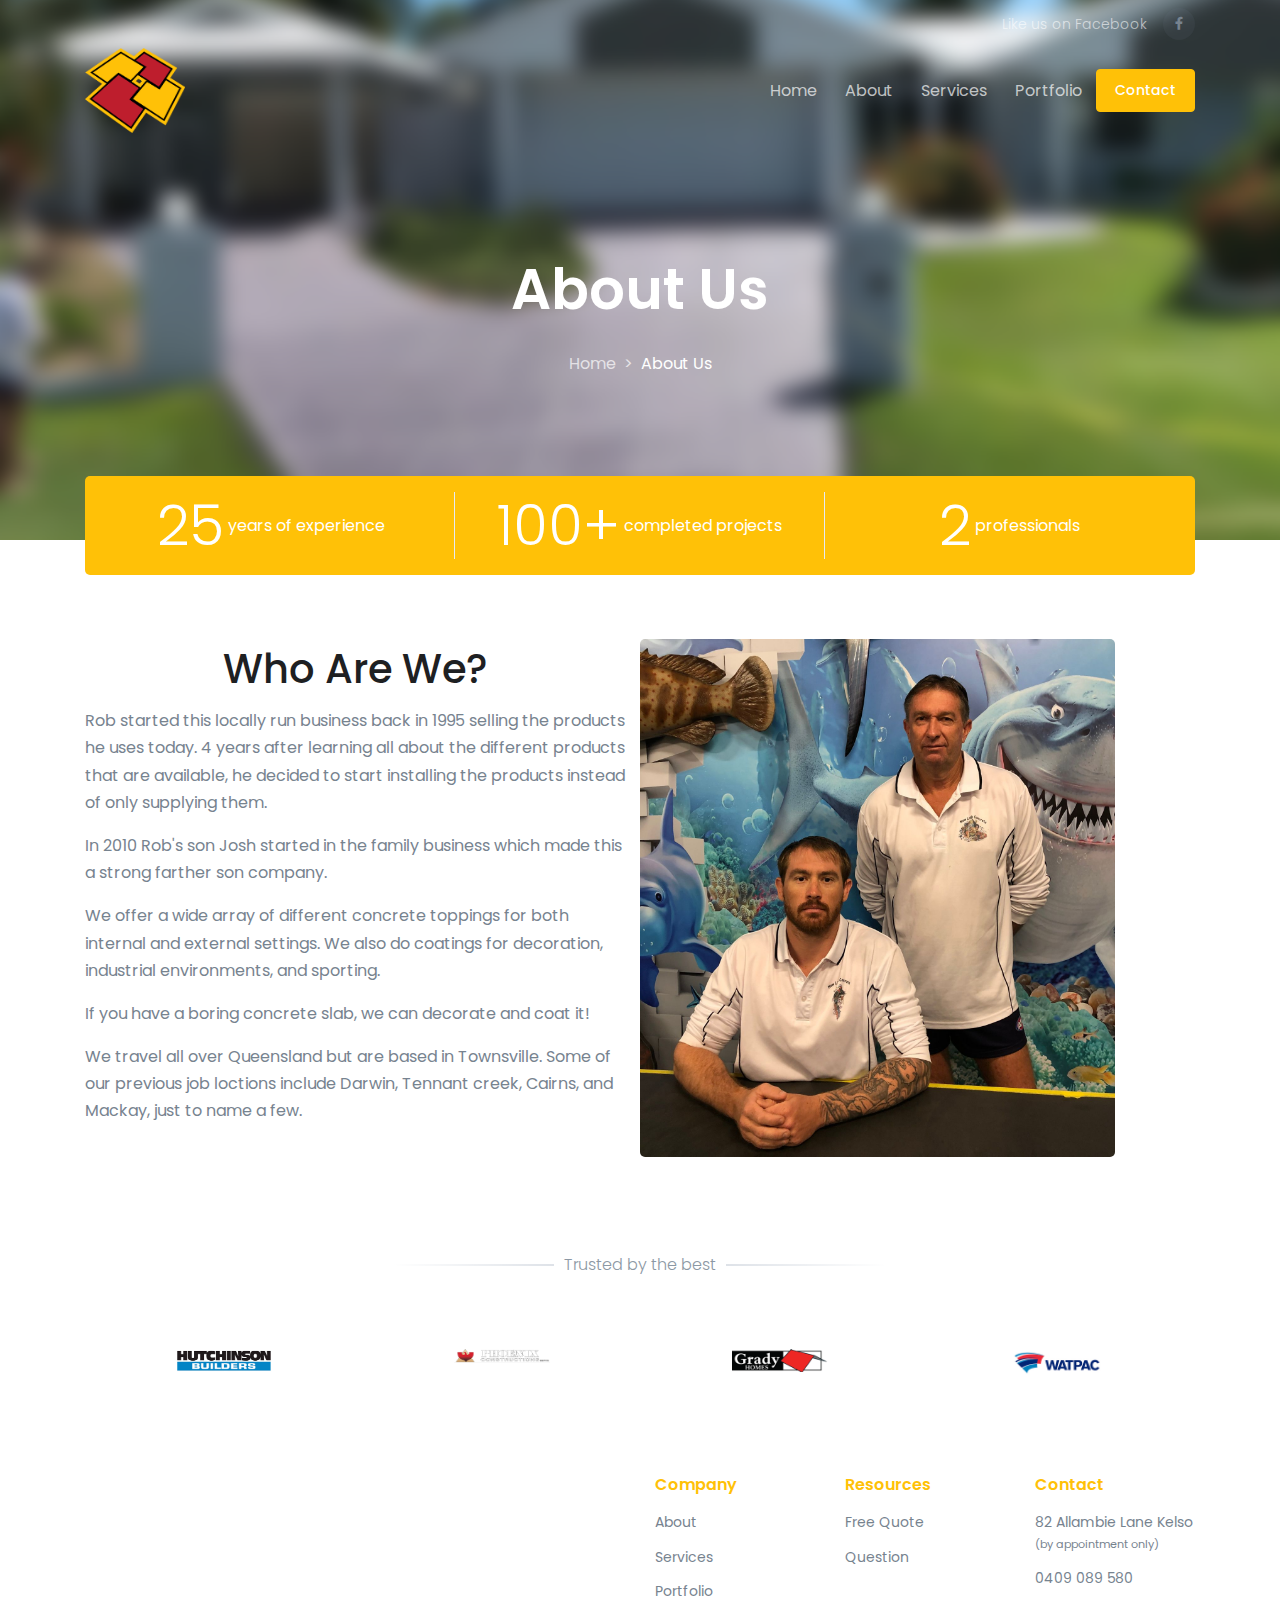
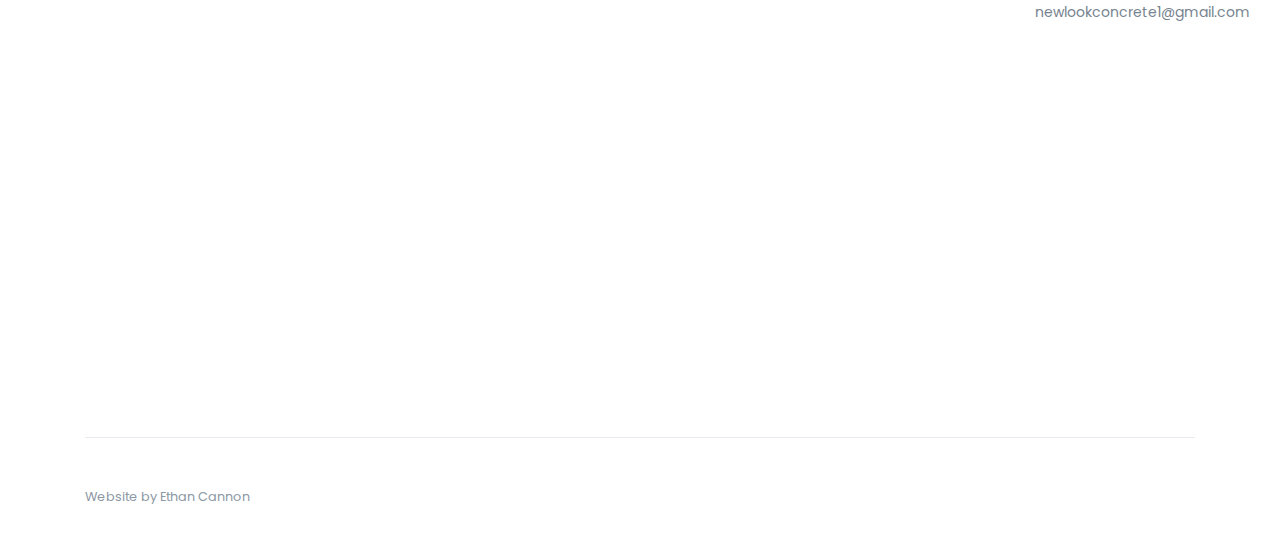
<file: about.html>
<!DOCTYPE html>
<html lang="en">

<head>

    <!-- Title -->
    <title>About | New Look Concrete</title>

    <!-- Required Meta Tags Always Come First -->
    <meta charset="utf-8">
    <meta name="viewport" content="width=device-width, initial-scale=1, shrink-to-fit=no">
    <meta name="description"
        content="New Look Concrete is a family owned business specialising in unique concrete designs. With over 30 colours and virtually unlimited designs, we offer you more options to individualise your concrete area. Contact us today for a free, no obligation quote.">
    <meta name="keywords"
        content="new look concrete, new, look, concrete, spray, on, concrete, spray, pave, epoxy, flake epoxy, sandstone effect, metallic epoxy, industrial epoxy, stained concrete, sports coatings ">
    <meta property="og:image"
        content="https://s3-ap-southeast-2.amazonaws.com/newlookconcrete.com.au/assets/img/og-image.png" />
    <meta property="og:type" content="website" />

    <!-- Favicon -->
    <link rel="icon" type="image/png" href="./favico.png" />

    <!-- Google Fonts -->
    <link href="//fonts.googleapis.com/css?family=Poppins:300,400,500,600,700" rel="stylesheet">

    <!-- CSS Implementing Plugins -->
    <link rel="stylesheet" href="./assets/vendor/font-awesome/css/fontawesome-all.min.css">
    <link rel="stylesheet" href="./assets/vendor/animate.css/animate.min.css">
    <link rel="stylesheet" href="./assets/vendor/dzsparallaxer/dzsparallaxer.css">
    <link rel="stylesheet" href="./assets/vendor/slick-carousel/slick/slick.css">

    <!-- CSS Front Template -->
    <link rel="stylesheet" href="./assets/css/theme.css">

</head>

<body>
    <!-- ========== HEADER ========== -->
    <header id="header"
        class="u-header u-header--abs-top-md u-header--bg-transparent-md u-header--white-nav-links-md u-header--show-hide-md"
        data-header-fix-moment="500" data-header-fix-effect="slide">
        <div class="u-header__section">
            <!-- Topbar -->
            <div class="container u-header__hide-content pt-2 mb-2">
                <div class="d-flex align-items-center">
                    <div class="ml-auto">
                        <div class="d-none d-sm-inline-block ml-sm-auto">
                            <ul class="list-inline mb-0">
                                <li class="list-inline-item mr-0">
                                    <a class="u-header__navbar-link"
                                        href="https://www.facebook.com/pg/newlookconcretetownsville/"
                                        target="_blank">Like us on
                                        Facebook</a>
                                </li>
                            </ul>
                        </div>
                    </div>

                    <ul class="list-inline ml-2 mb-0">
                        <!-- Facebook -->
                        <li class="list-inline-item">
                            <a class="btn btn-sm btn-icon btn-soft-secondary rounded-circle"
                                href="https://www.facebook.com/pg/newlookconcretetownsville/" target="_blank"
                                title="Like us on Facebook">
                                <span class="fab fa-facebook-f btn-icon__inner"></span>
                            </a>
                        </li>
                        <!-- End Facebook -->
                    </ul>
                </div>
            </div>
            <!-- End Topbar -->

            <div id="logoAndNav" class="container">
                <!-- Nav -->
                <nav class="js-mega-menu navbar navbar-expand-md u-header__navbar u-header__navbar--no-space">
                    <!-- White Logo -->
                    <a class="navbar-brand u-header__navbar-brand u-header__navbar-brand-center u-header__navbar-brand-default u-header__navbar-brand-text-white"
                        href="./index.html" aria-label="New Look Concrete" style="height: 85px; width: 100px;">
                        <img src="./assets/img/logos/nlc-icon-only.png" style="height: 85px; width: 100px;"
                            alt="New Look Concrete Logo">
                    </a>
                    <!-- End White Logo -->

                    <!-- Default Logo -->
                    <a class="navbar-brand u-header__navbar-brand u-header__navbar-brand-center u-header__navbar-brand-collapsed"
                        href="./index.html" aria-label="New Look Concrete" style="height: 100px; width: 225px;">
                        <img src="./assets/img/logos/nlc-logo.png" style="height: 100px; width: 225px;"
                            alt="New Look Concrete Logo">
                    </a>
                    <!-- End Default Logo -->

                    <!-- On Scroll Logo -->
                    <a class="navbar-brand u-header__navbar-brand u-header__navbar-brand-center u-header__navbar-brand-on-scroll"
                        href="./index.html" aria-label="New Look Concrete" style="height: 100px; width: 225px;">
                        <img src="./assets/img/logos/nlc-logo.png" style="height: 100px; width: 225px;"
                            alt="New Look Concrete Logo">
                    </a>
                    <!-- End On Scroll Logo -->

                    <!-- Responsive Toggle Button -->
                    <button type="button" class="navbar-toggler btn u-hamburger" aria-label="Toggle navigation"
                        aria-expanded="false" aria-controls="navBar" data-toggle="collapse" data-target="#navBar">
                        <span id="hamburgerTrigger" class="u-hamburger__box">
                            <span class="u-hamburger__inner"></span>
                        </span>
                    </button>
                    <!-- End Responsive Toggle Button -->

                    <!-- Navigation -->
                    <div id="navBar" class="collapse navbar-collapse u-header__navbar-collapse">
                        <ul class="navbar-nav u-header__navbar-nav">

                            <li class="nav-item u-header__nav-item">
                                <a class="nav-link u-header__nav-link " href="./index.html">Home</a>
                            </li>

                            <li class="nav-item u-header__nav-item">
                                <a class="nav-link u-header__nav-link " href="./about.html">About</a>
                            </li>

                            <li class="nav-item u-header__nav-item">
                                <a class="nav-link u-header__nav-link " href="./services.html">Services</a>
                            </li>

                            <li class="nav-item u-header__nav-item">
                                <a class="nav-link u-header__nav-link " href="./portfolio.html">Portfolio</a>
                            </li>


                            <!-- Button -->
                            <div class="d-block d-md-none">
                                <li class="nav-item u-header__nav-item">
                                    <a class="nav-link u-header__nav-link" href="./contact.html">Contact</a>
                                </li>
                            </div>

                            <div class="d-none d-md-block">
                                <li class="nav-item u-header__nav-item">
                                    <a class="btn btn-sm btn-warning transition-3d-hover text-white"
                                        href="./contact.html">
                                        Contact
                                    </a>
                                </li>
                            </div>
                            <!-- End Button -->
                        </ul>
                    </div>
                    <!-- End Navigation -->
                </nav>
                <!-- End Nav -->
            </div>
        </div>
    </header>
    <!-- ========== END HEADER ========== -->

    <!-- ========== MAIN CONTENT ========== -->
    <main id="content" role="main">

        <!-- Hero Section -->
        <div class="d-md-flex bg-img-hero-center"
            style="background-image: url(./assets/img/bg-shapes/driveway-blur.png);">
            <div
                class="container d-md-flex align-items-md-center height-md-60vh position-relative space-top-2 space-bottom-3 space-top-md-5 space-md-0">
                <div class="col-sm-12 mb-9">
                    <div class="container space-top-3 space-bottom-4 text-center">
                        <h4 class="display-4 text-white font-weight-semi-bold mb-3">
                            About Us</h4>
                        <div class="d-flex d-inline-block justify-content-center align-items-center">

                            <ol class="breadcrumb breadcrumb-white mb-0">
                                <li class="breadcrumb-item"><a class="breadcrumb-link" href="./index.html">Home</a></li>
                                <li class="breadcrumb-item active" aria-current="page">About Us</li>
                            </ol>
                        </div>

                        <!-- Go to Arrow -->
                        <div class="d-block d-md-none position-absolute right-0 bottom-0 left-0 text-center">
                            <a class="js-go-to u-go-to-modern" href="javascript:;" data-target="#start"
                                data-type="static">
                                <span class="fas fa-arrow-down u-go-to-modern__inner" style="color: #FFC107;"></span>
                            </a>
                        </div>
                        <!-- End Go to Arrow -->

                    </div>
                </div>
            </div>
        </div>
        <!-- End Hero Section -->

        <!-- CTA Large Section -->
        <div class="d-none d-md-block">
            <div class="container position-relative z-index-2">
                <div class="rounded mt-n9">
                    <div class="card-deck d-block d-lg-flex card-lg-gutters-1">
                        <div class="card border-0 mb-0 bg-warning">
                            <div class="card-body">
                                <div class="row align-items-center">

                                    <div class="col-sm-4 u-ver-divider u-ver-divider--none-lg text-center text-white">
                                        <span class="display-4 text-white d-inline-block align-middle">25</span>
                                        <span class="d-inline-block align-middle"> years of experience</span>
                                    </div>

                                    <div class="col-sm-4 u-ver-divider u-ver-divider--none-lg text-center text-white">
                                        <span class="display-4 text-white d-inline-block align-middle">100+</span>
                                        <span class="d-inline-block align-middle"> completed projects</span>
                                    </div>

                                    <div class="col-sm-4 text-center text-white">
                                        <span class="display-4 text-white d-inline-block align-middle">2</span>
                                        <span class="d-inline-block align-middle"> professionals</span>
                                    </div>

                                </div>
                            </div>
                        </div>
                    </div>
                </div>
            </div>
        </div>
        <!-- End CTA Large Section -->

        <!-- CTA Phones -->
        <div id="start" class="d-block d-md-none">
            <div class="overflow-hidden">
                <div class="bg-warning text-white text-center">
                    <div class="container space-1">
                        <div class="row align-items-center">

                            <div class="col-sm-12 u-ver-divider u-ver-divider--none-lg">
                                <span class="display-4 text-white d-inline-block align-middle">25</span>
                                <span class="d-inline-block align-middle"> years of experience</span>
                            </div>

                            <div class="col-sm-12 u-ver-divider u-ver-divider--none-lg">
                                <span class="display-4 text-white d-inline-block align-middle">100+</span>
                                <span class="d-inline-block align-middle"> completed projects</span>
                            </div>

                            <div class="col-sm-12 u-ver-divider u-ver-divider--none-lg">
                                <span class="display-4 text-white d-inline-block align-middle">2</span>
                                <span class="d-inline-block align-middle"> professionals</span>
                            </div>

                        </div>
                    </div>
                </div>
            </div>
        </div>
        <!-- End CTA -->

        <!-- Photos Section -->
        <!-- <div class="overflow-hidden">
            <div class="container space-2 space-3--lg">
                <div class="row">
                    <div class="col-sm-12 col-md-6 text-center">
                        <img src="assets/img/350x400/img1.jpg" class="img-fluid rounded"
                            alt="Photo of Rob (owner & father)" />
                        <h3 class="h6 mb-1 mt-1">Rob</h3>
                        <p class="font-size-1 mb-0">Father (owner)</p>
                    </div>

                    <div class="col-sm-12 col-md-6 mt-sm-5 mt-md-0 text-center">
                        <img src="assets/img/350x400/img2.jpg" class="img-fluid rounded" alt="Photo of Josh (son)" />
                        <h3 class="h6 mb-1 mt-1">Josh</h3>
                        <p class="font-size-1 mb-0">Son</p>
                    </div>
                </div>
            </div>
        </div> -->
        <!-- End Photos Section -->

        <!-- About Company Section -->
        <div class="overflow-hidden">
            <div class="container space-2 space-3--lg">
                <div class="row">
                    <div class="col-lg-6">
                        <!-- Info -->
                        <div class="text-center ">
                            <div class="mb-5">
                                <!-- <span class="d-block font-weight-medium text-uppercase">About us</span> -->
                                <h2 class="h1 font-weight-medium text-capitalize">Who are we?</h2>
                                <p class="text-center text-md-left">Rob started this locally run business back in 1995
                                    selling the products he uses
                                    today. 4 years after
                                    learning all about the different products that are available, he decided to start
                                    installing the
                                    products instead of only supplying them.</p>

                                <p class="text-center text-md-left">In 2010 Rob's son Josh started in the family
                                    business which made
                                    this a strong farther son company.</p>

                                <p class="text-center text-md-left">
                                    We offer a wide array of different concrete toppings for both internal and external
                                    settings.
                                    We also do coatings for decoration, industrial environments, and sporting.
                                </p>

                                <p class="text-center text-md-left">If you have a boring concrete slab, we can decorate
                                    and coat it!</p>

                                <p class="text-center text-md-left">We travel all over Queensland but are based in
                                    Townsville.
                                    Some of our previous job loctions include
                                    Darwin, Tennant creek, Cairns, and Mackay, just to name a few.</p>

                            </div>

                        </div>
                        <!-- End Info -->
                    </div>
                    <div class="col-lg-5 d-none d-lg-inline-block bg-img-hero-bottom rounded"
                        style="background-image: url(./assets/img/team/team.jpg);"></div>

                    <div class="col-lg-5 d-lg-none">
                        <img class="img-fluid rounded" src="./assets/img/team/team.jpg" alt="Photo of Rob and Josh">
                    </div>
                </div>
            </div>
        </div>
        <!-- End About Company Section -->

        <!-- Clients -->
        <div class="overflow-hidden mt-5">
            <div class="text-center">
                <h2 class="u-divider u-divider--text">Trusted by the best</h2>
            </div>
            <!-- <h2 class="h1 font-weight-medium text-capitalize mt-3 text-center text-white">Our Clients</h2> -->
            <div class="container text-center space-2">
                <div class="js-slick-carousel u-slick" data-autoplay="true" data-speed="5000" data-infinite="true"
                    data-slides-show="4" data-responsive='[{
       "breakpoint": 1200,
       "settings": {
         "slidesToShow": 4
       }
     }, {
       "breakpoint": 992,
       "settings": {
         "slidesToShow": 4
       }
     }, {
       "breakpoint": 768,
       "settings": {
         "slidesToShow": 3
       }
     }, {
       "breakpoint": 576,
       "settings": {
         "slidesToShow": 3
       }
     }, {
       "breakpoint": 480,
       "settings": {
         "slidesToShow": 2
       }
     }]'>
                    <div class="js-slide">
                        <img class="u-clients " src="./assets/img/logos/hutchinson.png" alt="Image Description">
                    </div>
                    <div class="js-slide">
                        <img class="u-clients " src="./assets/img/logos/pheonix.png" alt="Image Description">
                    </div>
                    <div class="js-slide">
                        <img class="u-clients "
                            src="./assets/img/logos/Grady-Homes-Townsville-Builders-New-Homes-Queensland.png"
                            alt="Image Description">
                    </div>
                    <div class="js-slide">
                        <img class="u-clients " src="./assets/img/logos/watpac.png" alt="Image Description">
                    </div>
                </div>
            </div>
        </div>
        <!-- End Clients -->

    </main>
    <!-- ========== END MAIN CONTENT ========== -->

    <!-- ========== FOOTER ========== -->
    <div id="footer">

    </div>
    <!-- ========== END FOOTER ========== -->

    <!-- Go to Top -->
    <a class="js-go-to u-go-to" href="#" data-position='{"bottom": 15, "right": 15 }' data-type="fixed"
        data-offset-top="400" data-compensation="#header" data-show-effect="slideInUp" data-hide-effect="slideOutDown">
        <span class="fas fa-arrow-up u-go-to__inner"></span>
    </a>
    <!-- End Go to Top -->

    <!-- JS Global Compulsory -->
    <script src="./assets/vendor/jquery/dist/jquery.min.js"></script>
    <script src="./assets/vendor/jquery-migrate/dist/jquery-migrate.min.js"></script>
    <script src="./assets/vendor/popper.js/dist/umd/popper.min.js"></script>
    <script src="./assets/vendor/bootstrap/bootstrap.min.js"></script>

    <!-- JS Implementing Plugins -->
    <script src="./assets/vendor/svg-injector/dist/svg-injector.min.js"></script>
    <script src="./assets/vendor/dzsparallaxer/dzsparallaxer.js"></script>
    <script src="./assets/vendor/slick-carousel/slick/slick.js"></script>

    <!-- JS Front -->
    <script src="./assets/js/hs.core.js"></script>
    <script src="./assets/js/components/hs.header.js"></script>
    <script src="./assets/js/components/hs.unfold.js"></script>
    <script src="./assets/js/components/hs.svg-injector.js"></script>
    <script src="./assets/js/components/hs.go-to.js"></script>
    <script src="./assets/js/components/hs.slick-carousel.js"></script>

    <!-- JS Plugins Init. -->
    <script>
        $(window).on('load', function () {

            // initialization of svg injector module
            $.HSCore.components.HSSVGIngector.init('.js-svg-injector');

            // Reusable components
            $('#footer').load('./assets/components/footer.html')
        });

        $(document).on('ready', function () {
            // initialization of header
            $.HSCore.components.HSHeader.init($('#header'));

            // initialization of unfold component
            $.HSCore.components.HSUnfold.init($('[data-unfold-target]'));

            // initialization of go to
            $.HSCore.components.HSGoTo.init('.js-go-to');

            // initialization of slick carousel
            $.HSCore.components.HSSlickCarousel.init('.js-slick-carousel');
        });
    </script>
</body>

</html>
</file>
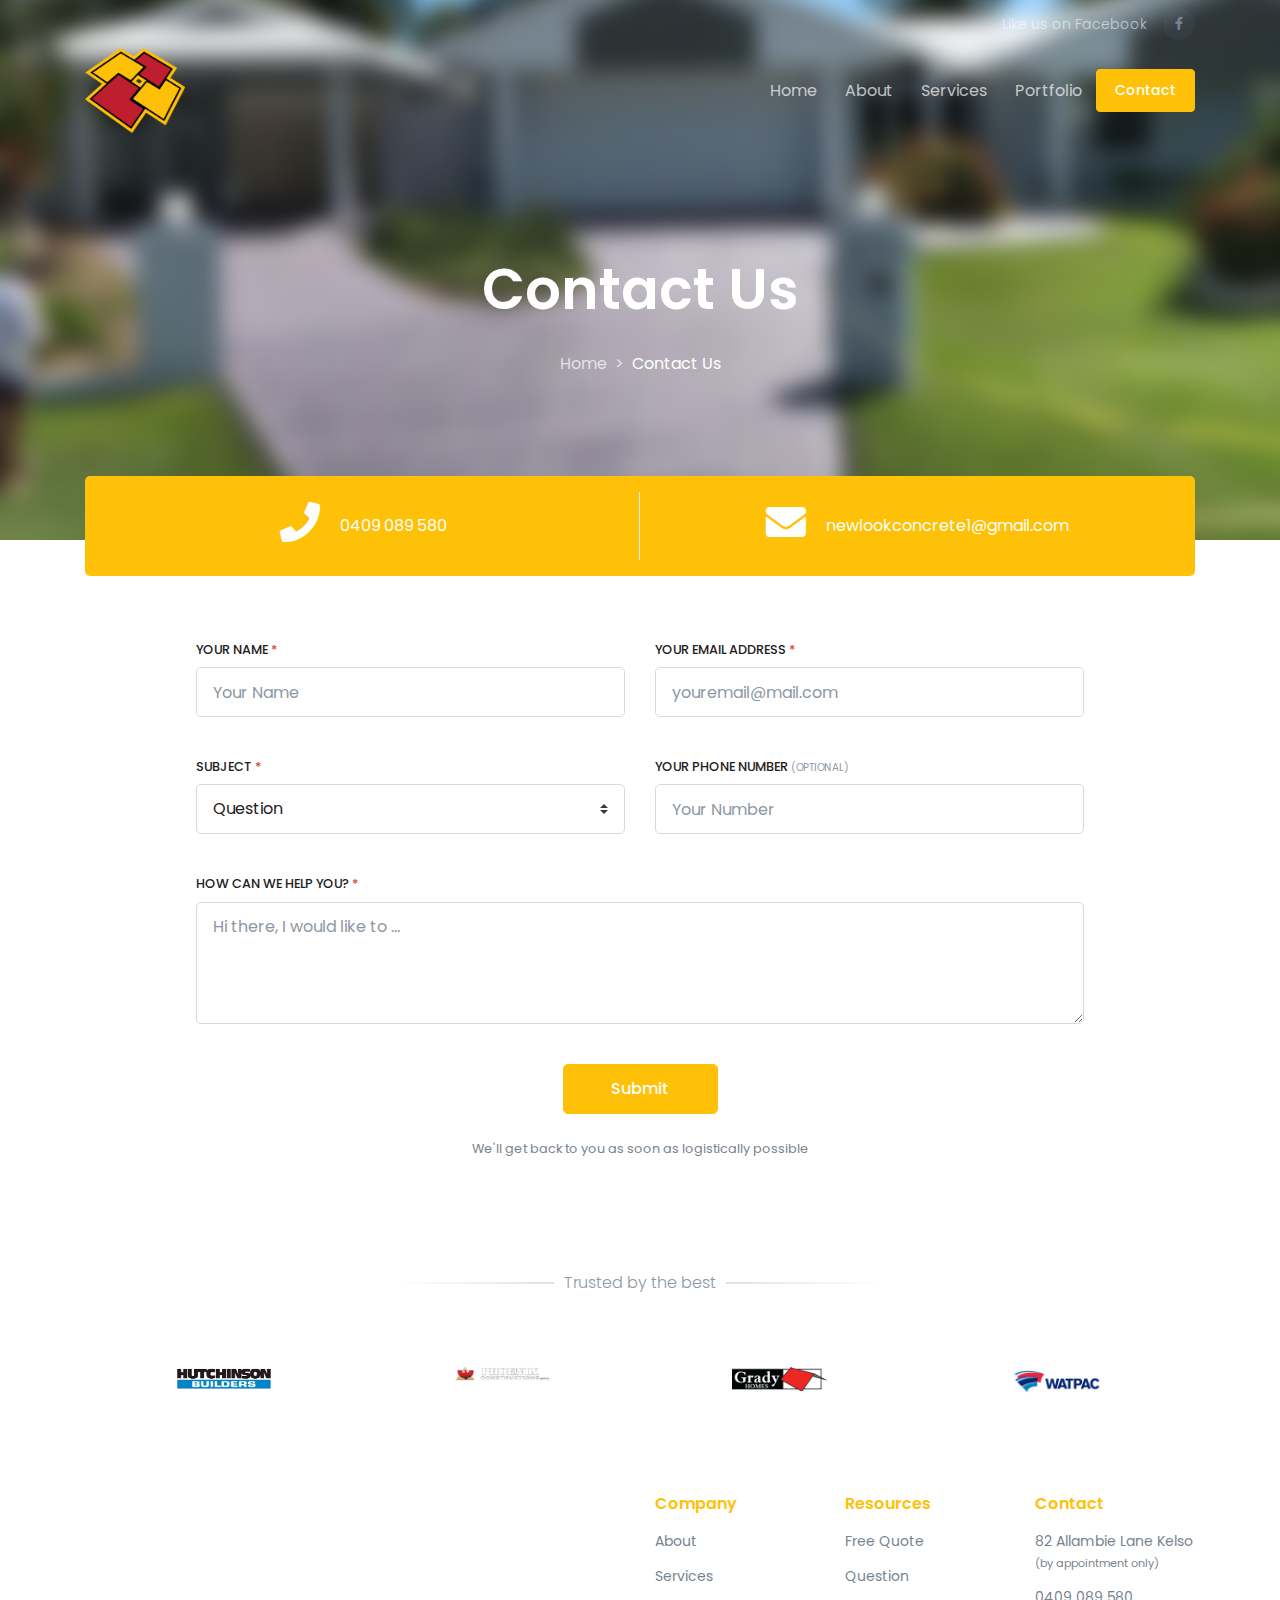
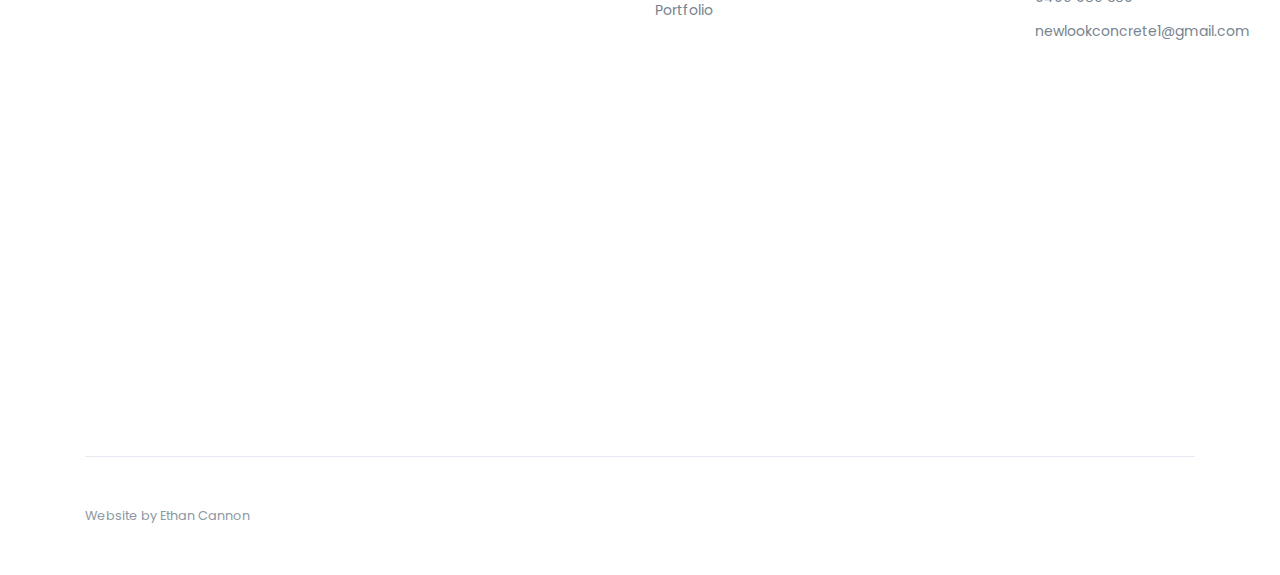
<file: contact.html>
<!DOCTYPE html>
<html lang="en">

<head>

    <!-- Title -->
    <title>Contact | New Look Concrete</title>

    <!-- Required Meta Tags Always Come First -->
    <meta charset="utf-8">
    <meta name="viewport" content="width=device-width, initial-scale=1, shrink-to-fit=no">
    <meta name="description"
        content="New Look Concrete is a family owned business specialising in unique concrete designs. With over 30 colours and virtually unlimited designs, we offer you more options to individualise your concrete area. Contact us today for a free, no obligation quote.">
    <meta name="keywords"
        content="new look concrete, new, look, concrete, spray, on, concrete, spray, pave, epoxy, flake epoxy, sandstone effect, metallic epoxy, industrial epoxy, stained concrete, sports coatings ">
    <meta property="og:image"
        content="https://s3-ap-southeast-2.amazonaws.com/newlookconcrete.com.au/assets/img/og-image.png" />
    <meta property="og:type" content="website" />

    <!-- Favicon -->
    <link rel="icon" type="image/png" href="./favico.png" />

    <!-- Google Fonts -->
    <link href="//fonts.googleapis.com/css?family=Poppins:300,400,500,600,700" rel="stylesheet">

    <!-- CSS Implementing Plugins -->
    <link rel="stylesheet" href="./assets/vendor/font-awesome/css/fontawesome-all.min.css">
    <link rel="stylesheet" href="./assets/vendor/animate.css/animate.min.css">
    <link rel="stylesheet" href="./assets/vendor/dzsparallaxer/dzsparallaxer.css">
    <link rel="stylesheet" href="./assets/vendor/slick-carousel/slick/slick.css">

    <!-- CSS Front Template -->
    <link rel="stylesheet" href="./assets/css/theme.css">

</head>

<body>
    <!-- ========== HEADER ========== -->
    <header id="header"
        class="u-header u-header--abs-top-md u-header--bg-transparent-md u-header--white-nav-links-md u-header--show-hide-md"
        data-header-fix-moment="500" data-header-fix-effect="slide">
        <div class="u-header__section">
            <!-- Topbar -->
            <div class="container u-header__hide-content pt-2 mb-2">
                <div class="d-flex align-items-center">
                    <div class="ml-auto">
                        <div class="d-none d-sm-inline-block ml-sm-auto">
                            <ul class="list-inline mb-0">
                                <li class="list-inline-item mr-0">
                                    <a class="u-header__navbar-link"
                                        href="https://www.facebook.com/pg/newlookconcretetownsville/"
                                        target="_blank">Like us on
                                        Facebook</a>
                                </li>
                            </ul>
                        </div>
                    </div>

                    <ul class="list-inline ml-2 mb-0">
                        <!-- Facebook -->
                        <li class="list-inline-item">
                            <a class="btn btn-sm btn-icon btn-soft-secondary rounded-circle"
                                href="https://www.facebook.com/pg/newlookconcretetownsville/" target="_blank"
                                title="Like us on Facebook">
                                <span class="fab fa-facebook-f btn-icon__inner"></span>
                            </a>
                        </li>
                        <!-- End Facebook -->
                    </ul>
                </div>
            </div>
            <!-- End Topbar -->

            <div id="logoAndNav" class="container">
                <!-- Nav -->
                <nav class="js-mega-menu navbar navbar-expand-md u-header__navbar u-header__navbar--no-space">
                    <!-- White Logo -->
                    <a class="navbar-brand u-header__navbar-brand u-header__navbar-brand-center u-header__navbar-brand-default u-header__navbar-brand-text-white"
                        href="./index.html" aria-label="New Look Concrete" style="height: 85px; width: 100px;">
                        <img src="./assets/img/logos/nlc-icon-only.png" style="height: 85px; width: 100px;"
                            alt="New Look Concrete Logo">
                    </a>
                    <!-- End White Logo -->

                    <!-- Default Logo -->
                    <a class="navbar-brand u-header__navbar-brand u-header__navbar-brand-center u-header__navbar-brand-collapsed"
                        href="./index.html" aria-label="New Look Concrete" style="height: 100px; width: 225px;">
                        <img src="./assets/img/logos/nlc-logo.png" style="height: 100px; width: 225px;"
                            alt="New Look Concrete Logo">
                    </a>
                    <!-- End Default Logo -->

                    <!-- On Scroll Logo -->
                    <a class="navbar-brand u-header__navbar-brand u-header__navbar-brand-center u-header__navbar-brand-on-scroll"
                        href="./index.html" aria-label="New Look Concrete" style="height: 100px; width: 225px;">
                        <img src="./assets/img/logos/nlc-logo.png" style="height: 100px; width: 225px;"
                            alt="New Look Concrete Logo">
                    </a>
                    <!-- End On Scroll Logo -->

                    <!-- Responsive Toggle Button -->
                    <button type="button" class="navbar-toggler btn u-hamburger" aria-label="Toggle navigation"
                        aria-expanded="false" aria-controls="navBar" data-toggle="collapse" data-target="#navBar">
                        <span id="hamburgerTrigger" class="u-hamburger__box">
                            <span class="u-hamburger__inner"></span>
                        </span>
                    </button>
                    <!-- End Responsive Toggle Button -->

                    <!-- Navigation -->
                    <div id="navBar" class="collapse navbar-collapse u-header__navbar-collapse">
                        <ul class="navbar-nav u-header__navbar-nav">

                            <li class="nav-item u-header__nav-item">
                                <a class="nav-link u-header__nav-link " href="./index.html">Home</a>
                            </li>

                            <li class="nav-item u-header__nav-item">
                                <a class="nav-link u-header__nav-link " href="./about.html">About</a>
                            </li>

                            <li class="nav-item u-header__nav-item">
                                <a class="nav-link u-header__nav-link " href="./services.html">Services</a>
                            </li>

                            <li class="nav-item u-header__nav-item">
                                <a class="nav-link u-header__nav-link " href="./portfolio.html">Portfolio</a>
                            </li>


                            <!-- Button -->
                            <div class="d-block d-md-none">
                                <li class="nav-item u-header__nav-item">
                                    <a class="nav-link u-header__nav-link" href="./contact.html">Contact</a>
                                </li>
                            </div>

                            <div class="d-none d-md-block">
                                <li class="nav-item u-header__nav-item">
                                    <a class="btn btn-sm btn-warning transition-3d-hover text-white"
                                        href="./contact.html">
                                        Contact
                                    </a>
                                </li>
                            </div>
                            <!-- End Button -->
                        </ul>
                    </div>
                    <!-- End Navigation -->
                </nav>
                <!-- End Nav -->
            </div>
        </div>
    </header>
    <!-- ========== END HEADER ========== -->

    <!-- ========== MAIN CONTENT ========== -->
    <main id="content" role="main">

        <!-- Hero Section -->
        <div class="d-md-flex bg-img-hero-center"
            style="background-image: url(./assets/img/bg-shapes/driveway-blur.png);">
            <div
                class="container d-md-flex align-items-md-center height-md-60vh position-relative space-top-2 space-bottom-3 space-top-md-5 space-md-0">
                <div class="col-sm-12 mb-9">
                    <div class="container space-top-3 space-bottom-4 text-center">
                        <h4 class="display-4 text-white font-weight-semi-bold mb-3">
                            Contact Us</h4>
                        <div class="d-flex d-inline-block justify-content-center align-items-center">

                            <ol class="breadcrumb breadcrumb-white mb-0">
                                <li class="breadcrumb-item"><a class="breadcrumb-link" href="./index.html">Home</a></li>
                                <li class="breadcrumb-item active" aria-current="page">Contact Us</li>
                            </ol>
                        </div>

                        <!-- Go to Arrow -->
                        <div class="d-block d-md-none position-absolute right-0 bottom-0 left-0 text-center">
                            <a class="js-go-to u-go-to-modern" href="javascript:;" data-target="#start"
                                data-type="static">
                                <span class="fas fa-arrow-down u-go-to-modern__inner" style="color: #FFC107;"></span>
                            </a>
                        </div>
                        <!-- End Go to Arrow -->
                    </div>
                </div>
            </div>
        </div>
        <!-- End Hero Section -->

        <!-- CTA Large Section -->
        <div class="d-none d-md-block">
            <div class="container position-relative z-index-2">
                <div class="rounded mt-n9">
                    <div class="card-deck d-block d-lg-flex card-lg-gutters-1">
                        <div class="card border-0 mb-0 bg-warning">
                            <div class="card-body">
                                <div class="row align-items-center">
                                    <div class="col-sm-6 u-ver-divider u-ver-divider--none-lg text-center text-white">
                                        <span class="h1 fas fa-phone d-inline-block align-middle"></span>
                                        <a class="text-white" href="tel: 0409 089 580"><span
                                                class="d-inline-block align-middle ml-3">0409 089 580</span></a>
                                    </div>

                                    <div class="col-sm-6 text-center text-white">
                                        <span class="h1 fas fa-envelope d-inline-block align-middle"></span>
                                        <a class="text-white" href="mailto:newlookconcrete1@gmail.com"><span
                                                class="d-inline-block align-middle ml-3">newlookconcrete1@gmail.com</span></a>
                                    </div>
                                </div>
                            </div>
                        </div>
                    </div>
                </div>
            </div>
        </div>
        <!-- End CTA Large Section -->

        <!-- CTA Phones -->
        <div id="start" class="d-block d-md-none">
            <div class="overflow-hidden">
                <div class="bg-warning text-white">
                    <div class="container space-1">
                        <div class="row align-items-center">

                            <div class="col-sm-12 u-ver-divider u-ver-divider--none-lg text-white">
                                <span class="h1 fas fa-phone d-inline-block align-middle"></span>
                                <a class="text-white" href="tel: 0409 089 580"><span
                                        class="d-inline-block align-middle ml-3">0409 089 580</span></a>
                            </div>

                            <div class="col-sm-12 text-white">
                                <span class="h1 fas fa-envelope d-inline-block align-middle"></span>
                                <a class="text-white" href="mailto:newlookconcrete1@gmail.com"><span
                                        class="d-inline-block align-middle ml-3">newlookconcrete1@gmail.com</span></a>
                            </div>

                        </div>
                    </div>
                </div>
            </div>
        </div>
        <!-- End CTA -->

        <!-- Contact Section -->
        <div class="overflow-hidden">
            <div class="container space-2 space-3--lg">
                <div class="w-lg-80 mx-auto">

                    <!-- Contacts Form -->
                    <form action="https://formspree.io/newlookconcrete1@gmail.com" method="POST">
                        <div class="row">
                            <!-- Input -->
                            <div class="col-sm-6 mb-6">
                                <div class="js-form-message">
                                    <label class="form-label">
                                        Your name
                                        <span class="text-danger">*</span>
                                    </label>

                                    <input type="text" class="form-control" name="Name" placeholder="Your Name"
                                        aria-label="Your Name" required data-msg="Please enter your name."
                                        data-error-class="u-has-error" data-success-class="u-has-success">
                                </div>
                            </div>
                            <!-- End Input -->

                            <!-- Input -->
                            <div class="col-sm-6 mb-6">
                                <div class="js-form-message">
                                    <label class="form-label">
                                        Your email address
                                        <span class="text-danger">*</span>
                                    </label>

                                    <input type="email" class="form-control" name="Email"
                                        placeholder="youremail@mail.com" aria-label="youremail@mail.com" required
                                        data-msg="Please enter a valid email address." data-error-class="u-has-error"
                                        data-success-class="u-has-success">
                                </div>
                            </div>
                            <!-- End Input -->

                            <div class="w-100"></div>

                            <!-- Input -->
                            <div class="col-sm-6 mb-6">
                                <div class="js-form-message">
                                    <label class="form-label">
                                        Subject
                                        <span class="text-danger">*</span>
                                    </label>

                                    <select name="Subject" class="form-control custom-select" required
                                        data-msg="Please select a subject." data-error-class="u-has-error"
                                        data-success-class="u-has-success">
                                        <option value="Question">Question</option>
                                        <option value="Quote">Quote</option>
                                        <option value="Other">Other</option>
                                    </select>
                                </div>
                            </div>
                            <!-- End Input -->

                            <!-- Input -->
                            <div class="col-sm-6 mb-6">
                                <div class="js-form-message">
                                    <label class="form-label">
                                        Your Phone Number
                                        <span class="text-muted"><small>(optional)</small></span>
                                    </label>


                                    <input type="number" class="form-control" name="Phone" placeholder="Your Number"
                                        aria-label="Your Number" required data-msg="Please enter a valid phone number."
                                        data-error-class="u-has-error" data-success-class="u-has-success">
                                </div>
                            </div>
                            <!-- End Input -->
                        </div>

                        <!-- Input -->
                        <div class="js-form-message mb-6">
                            <label class="form-label">
                                How can we help you?
                                <span class="text-danger">*</span>
                            </label>

                            <div class="input-group">
                                <textarea class="form-control" rows="4" name="Message"
                                    placeholder="Hi there, I would like to ..."
                                    aria-label="Hi there, I would like to ..." required
                                    data-msg="Please enter a reason." data-error-class="u-has-error"
                                    data-success-class="u-has-success"></textarea>
                            </div>
                        </div>
                        <!-- End Input -->

                        <div class="text-center">
                            <button type="submit"
                                class="btn btn-warning btn-wide transition-3d-hover mb-4 text-white">Submit</button>
                            <p class="small">We'll get back to you as soon as logistically possible</p>
                        </div>
                    </form>
                    <!-- End Contacts Form -->
                </div>
            </div>
        </div>
        <!-- End Contact Section -->

        <!-- Clients -->
        <div class="overflow-hidden mt-5">
            <div class="text-center">
                <h2 class="u-divider u-divider--text">Trusted by the best</h2>
            </div>
            <!-- <h2 class="h1 font-weight-medium text-capitalize mt-3 text-center text-white">Our Clients</h2> -->
            <div class="container text-center space-2">
                <div class="js-slick-carousel u-slick" data-autoplay="true" data-speed="5000" data-infinite="true"
                    data-slides-show="4" data-responsive='[{
       "breakpoint": 1200,
       "settings": {
         "slidesToShow": 4
       }
     }, {
       "breakpoint": 992,
       "settings": {
         "slidesToShow": 4
       }
     }, {
       "breakpoint": 768,
       "settings": {
         "slidesToShow": 3
       }
     }, {
       "breakpoint": 576,
       "settings": {
         "slidesToShow": 3
       }
     }, {
       "breakpoint": 480,
       "settings": {
         "slidesToShow": 2
       }
     }]'>
                    <div class="js-slide">
                        <img class="u-clients " src="./assets/img/logos/hutchinson.png" alt="Image Description">
                    </div>
                    <div class="js-slide">
                        <img class="u-clients " src="./assets/img/logos/pheonix.png" alt="Image Description">
                    </div>
                    <div class="js-slide">
                        <img class="u-clients "
                            src="./assets/img/logos/Grady-Homes-Townsville-Builders-New-Homes-Queensland.png"
                            alt="Image Description">
                    </div>
                    <div class="js-slide">
                        <img class="u-clients " src="./assets/img/logos/watpac.png" alt="Image Description">
                    </div>
                </div>
            </div>
        </div>
        <!-- End Clients -->

    </main>
    <!-- ========== END MAIN CONTENT ========== -->

    <!-- ========== FOOTER ========== -->
    <div id="footer">

    </div>
    <!-- ========== END FOOTER ========== -->

    <!-- Go to Top -->
    <a class="js-go-to u-go-to" href="#" data-position='{"bottom": 15, "right": 15 }' data-type="fixed"
        data-offset-top="400" data-compensation="#header" data-show-effect="slideInUp" data-hide-effect="slideOutDown">
        <span class="fas fa-arrow-up u-go-to__inner"></span>
    </a>
    <!-- End Go to Top -->

    <!-- JS Global Compulsory -->
    <script src="./assets/vendor/jquery/dist/jquery.min.js"></script>
    <script src="./assets/vendor/jquery-migrate/dist/jquery-migrate.min.js"></script>
    <script src="./assets/vendor/popper.js/dist/umd/popper.min.js"></script>
    <script src="./assets/vendor/bootstrap/bootstrap.min.js"></script>

    <!-- JS Implementing Plugins -->
    <script src="./assets/vendor/svg-injector/dist/svg-injector.min.js"></script>
    <script src="./assets/vendor/dzsparallaxer/dzsparallaxer.js"></script>
    <script src="./assets/vendor/slick-carousel/slick/slick.js"></script>

    <!-- JS Front -->
    <script src="./assets/js/hs.core.js"></script>
    <script src="./assets/js/components/hs.header.js"></script>
    <script src="./assets/js/components/hs.unfold.js"></script>
    <script src="./assets/js/components/hs.svg-injector.js"></script>
    <script src="./assets/js/components/hs.go-to.js"></script>
    <script src="./assets/js/components/hs.slick-carousel.js"></script>

    <!-- JS Plugins Init. -->
    <script>
        $(window).on('load', function () {
            // initialization of svg injector module
            $.HSCore.components.HSSVGIngector.init('.js-svg-injector');

            // Reusable components
            $('#footer').load('./assets/components/footer.html')
        });

        $(document).on('ready', function () {
            // initialization of header
            $.HSCore.components.HSHeader.init($('#header'));

            // initialization of unfold component
            $.HSCore.components.HSUnfold.init($('[data-unfold-target]'));

            // initialization of go to
            $.HSCore.components.HSGoTo.init('.js-go-to');

            // initialization of slick carousel
            $.HSCore.components.HSSlickCarousel.init('.js-slick-carousel');

        });
    </script>
</body>

</html>
</file>
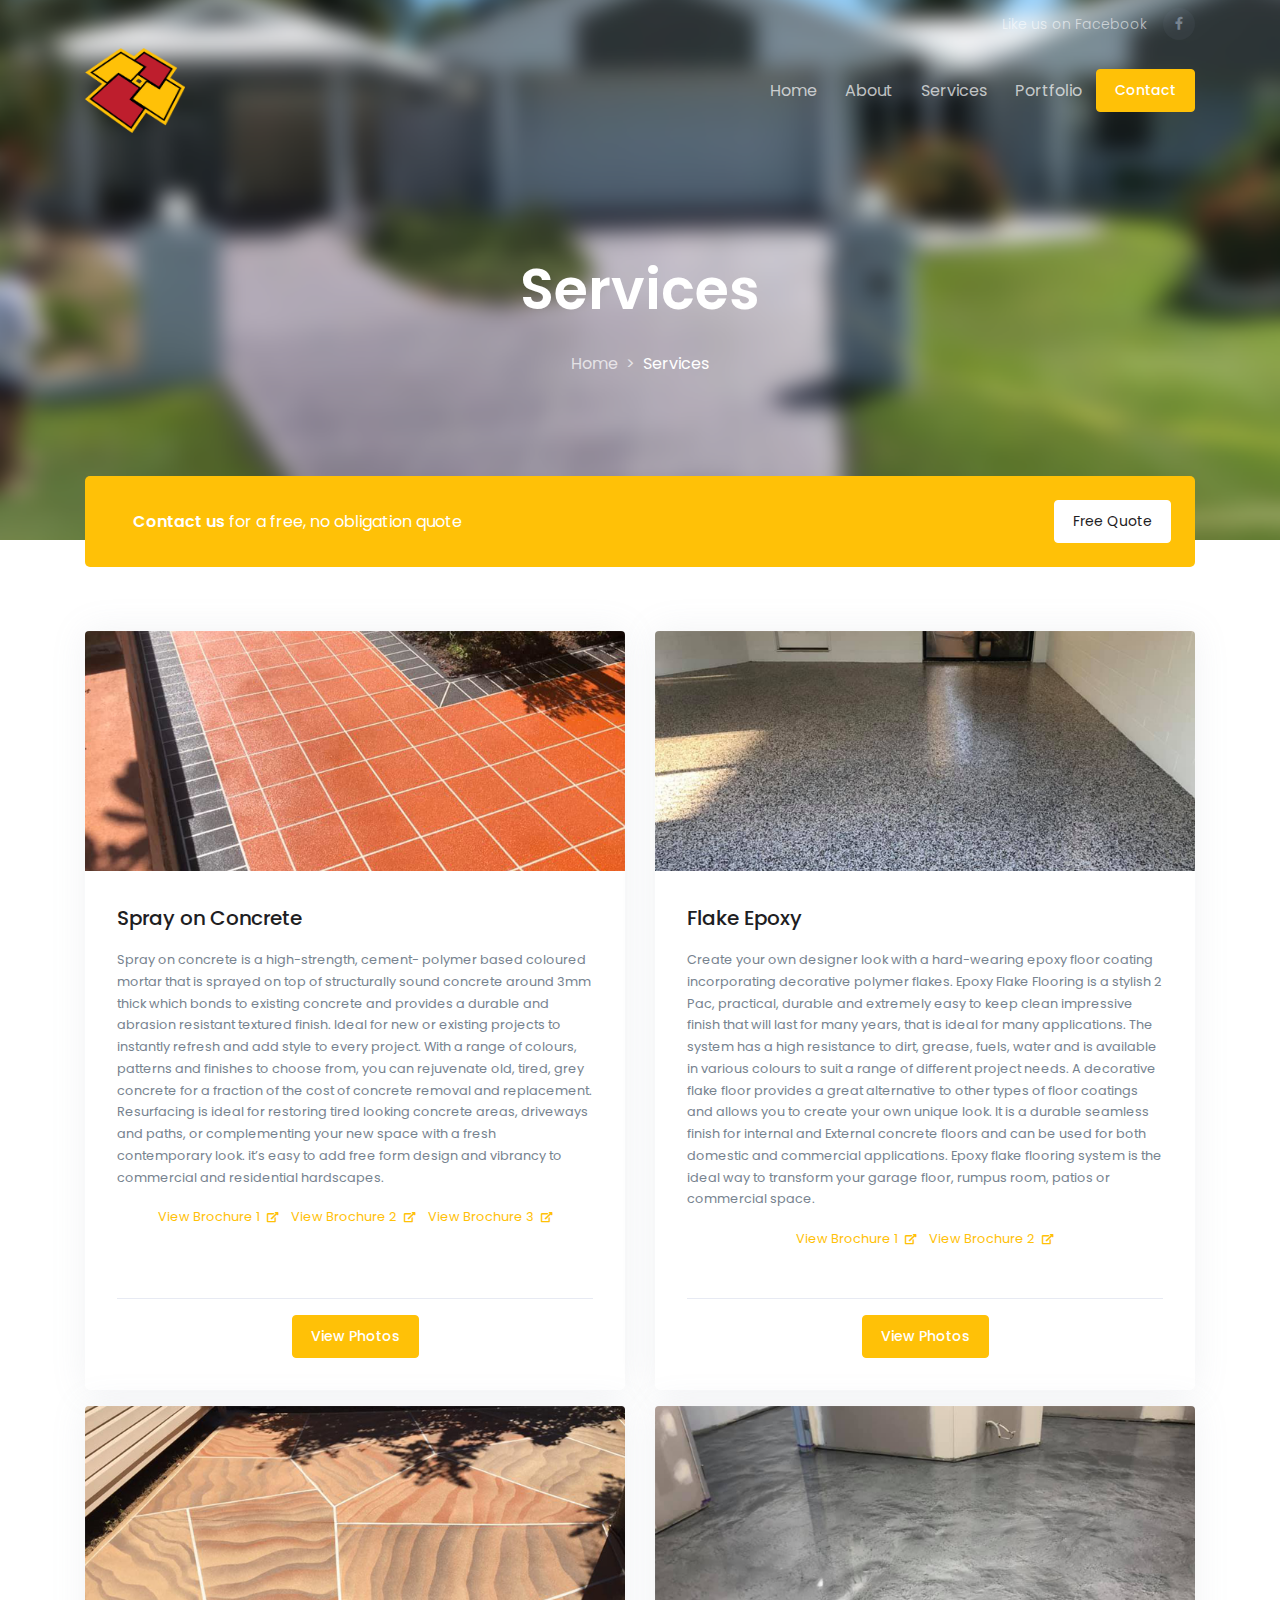
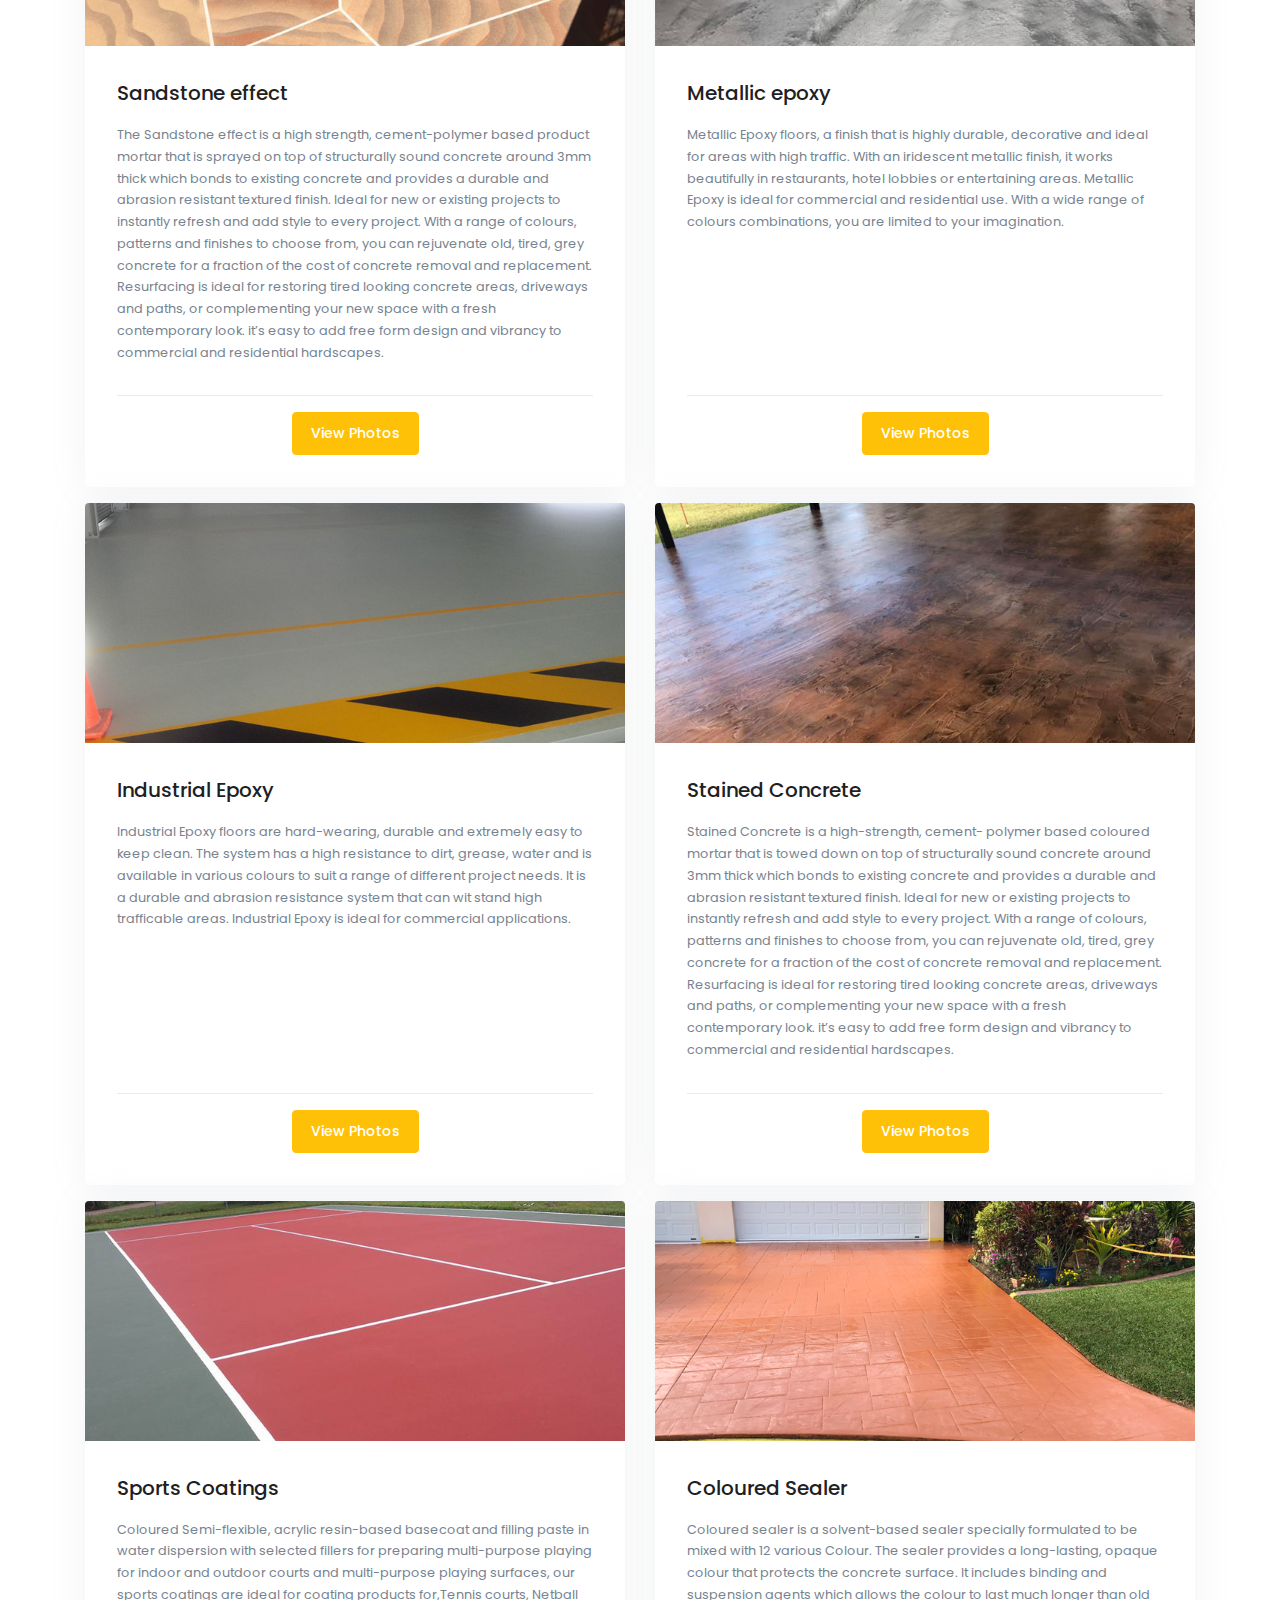
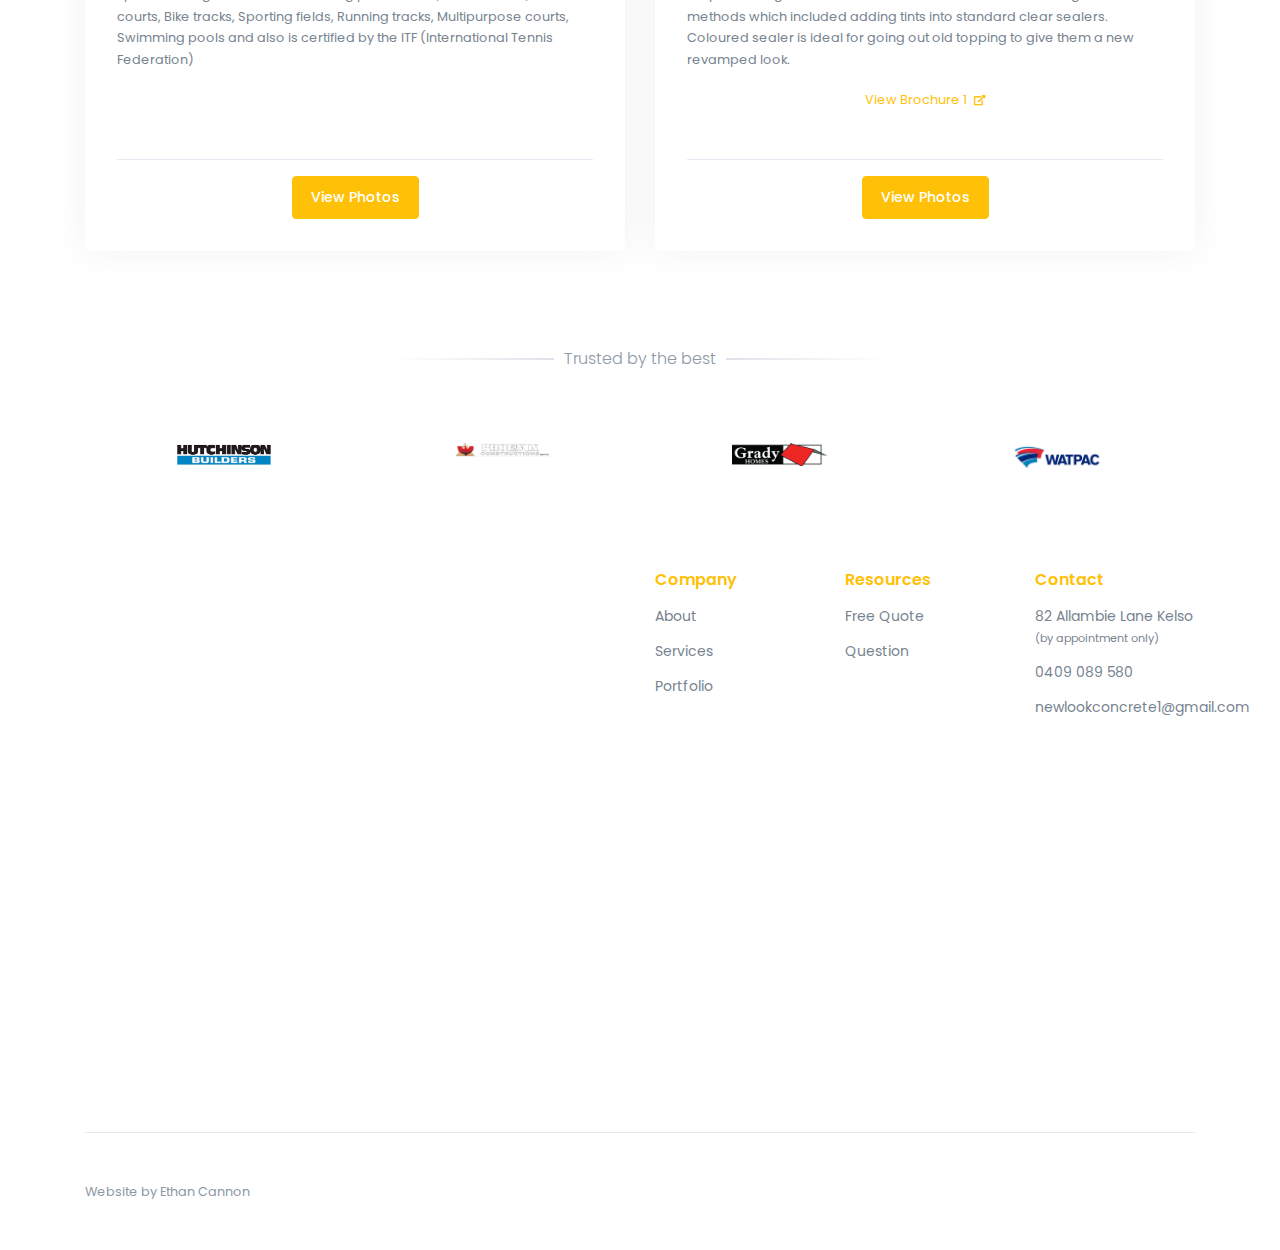
<file: services.html>
<!DOCTYPE html>
<html lang="en">

<head>

    <!-- Title -->
    <title>Services | New Look Concrete</title>

    <!-- Required Meta Tags Always Come First -->
    <meta charset="utf-8">
    <meta name="viewport" content="width=device-width, initial-scale=1, shrink-to-fit=no">
    <meta name="description"
        content="New Look Concrete is a family owned business specialising in unique concrete designs. With over 30 colours and virtually unlimited designs, we offer you more options to individualise your concrete area. Contact us today for a free, no obligation quote.">
    <meta name="keywords"
        content="new look concrete, new, look, concrete, spray, on, concrete, spray, pave, epoxy, flake epoxy, sandstone effect, metallic epoxy, industrial epoxy, stained concrete, sports coatings ">
    <meta property="og:image"
        content="https://s3-ap-southeast-2.amazonaws.com/newlookconcrete.com.au/assets/img/og-image.png" />
    <meta property="og:type" content="website" />

    <!-- Favicon -->
    <link rel="icon" type="image/png" href="./favico.png" />

    <!-- Google Fonts -->
    <link href="//fonts.googleapis.com/css?family=Poppins:300,400,500,600,700" rel="stylesheet">

    <!-- CSS Implementing Plugins -->
    <link rel="stylesheet" href="./assets/vendor/font-awesome/css/fontawesome-all.min.css">
    <link rel="stylesheet" href="./assets/vendor/animate.css/animate.min.css">
    <link rel="stylesheet" href="./assets/vendor/dzsparallaxer/dzsparallaxer.css">
    <link rel="stylesheet" href="./assets/vendor/slick-carousel/slick/slick.css">

    <!-- CSS Front Template -->
    <link rel="stylesheet" href="./assets/css/theme.css">

</head>

<body>
    <!-- ========== HEADER ========== -->
    <header id="header"
        class="u-header u-header--abs-top-md u-header--bg-transparent-md u-header--white-nav-links-md u-header--show-hide-md"
        data-header-fix-moment="500" data-header-fix-effect="slide">
        <div class="u-header__section">
            <!-- Topbar -->
            <div class="container u-header__hide-content pt-2 mb-2">
                <div class="d-flex align-items-center">
                    <div class="ml-auto">
                        <div class="d-none d-sm-inline-block ml-sm-auto">
                            <ul class="list-inline mb-0">
                                <li class="list-inline-item mr-0">
                                    <a class="u-header__navbar-link"
                                        href="https://www.facebook.com/pg/newlookconcretetownsville/"
                                        target="_blank">Like us on
                                        Facebook</a>
                                </li>
                            </ul>
                        </div>
                    </div>

                    <ul class="list-inline ml-2 mb-0">
                        <!-- Facebook -->
                        <li class="list-inline-item">
                            <a class="btn btn-sm btn-icon btn-soft-secondary rounded-circle"
                                href="https://www.facebook.com/pg/newlookconcretetownsville/" target="_blank"
                                title="Like us on Facebook">
                                <span class="fab fa-facebook-f btn-icon__inner"></span>
                            </a>
                        </li>
                        <!-- End Facebook -->
                    </ul>
                </div>
            </div>
            <!-- End Topbar -->

            <div id="logoAndNav" class="container">
                <!-- Nav -->
                <nav class="js-mega-menu navbar navbar-expand-md u-header__navbar u-header__navbar--no-space">
                    <!-- White Logo -->
                    <a class="navbar-brand u-header__navbar-brand u-header__navbar-brand-center u-header__navbar-brand-default u-header__navbar-brand-text-white"
                        href="./index.html" aria-label="New Look Concrete" style="height: 85px; width: 100px;">
                        <img src="./assets/img/logos/nlc-icon-only.png" style="height: 85px; width: 100px;"
                            alt="New Look Concrete Logo">
                    </a>
                    <!-- End White Logo -->

                    <!-- Default Logo -->
                    <a class="navbar-brand u-header__navbar-brand u-header__navbar-brand-center u-header__navbar-brand-collapsed"
                        href="./index.html" aria-label="New Look Concrete" style="height: 100px; width: 225px;">
                        <img src="./assets/img/logos/nlc-logo.png" style="height: 100px; width: 225px;"
                            alt="New Look Concrete Logo">
                    </a>
                    <!-- End Default Logo -->

                    <!-- On Scroll Logo -->
                    <a class="navbar-brand u-header__navbar-brand u-header__navbar-brand-center u-header__navbar-brand-on-scroll"
                        href="./index.html" aria-label="New Look Concrete" style="height: 100px; width: 225px;">
                        <img src="./assets/img/logos/nlc-logo.png" style="height: 100px; width: 225px;"
                            alt="New Look Concrete Logo">
                    </a>
                    <!-- End On Scroll Logo -->

                    <!-- Responsive Toggle Button -->
                    <button type="button" class="navbar-toggler btn u-hamburger" aria-label="Toggle navigation"
                        aria-expanded="false" aria-controls="navBar" data-toggle="collapse" data-target="#navBar">
                        <span id="hamburgerTrigger" class="u-hamburger__box">
                            <span class="u-hamburger__inner"></span>
                        </span>
                    </button>
                    <!-- End Responsive Toggle Button -->

                    <!-- Navigation -->
                    <div id="navBar" class="collapse navbar-collapse u-header__navbar-collapse">
                        <ul class="navbar-nav u-header__navbar-nav">

                            <li class="nav-item u-header__nav-item">
                                <a class="nav-link u-header__nav-link " href="./index.html">Home</a>
                            </li>

                            <li class="nav-item u-header__nav-item">
                                <a class="nav-link u-header__nav-link " href="./about.html">About</a>
                            </li>

                            <li class="nav-item u-header__nav-item">
                                <a class="nav-link u-header__nav-link " href="./services.html">Services</a>
                            </li>

                            <li class="nav-item u-header__nav-item">
                                <a class="nav-link u-header__nav-link " href="./portfolio.html">Portfolio</a>
                            </li>


                            <!-- Button -->
                            <div class="d-block d-md-none">
                                <li class="nav-item u-header__nav-item">
                                    <a class="nav-link u-header__nav-link" href="./contact.html">Contact</a>
                                </li>
                            </div>

                            <div class="d-none d-md-block">
                                <li class="nav-item u-header__nav-item">
                                    <a class="btn btn-sm btn-warning transition-3d-hover text-white"
                                        href="./contact.html">
                                        Contact
                                    </a>
                                </li>
                            </div>
                            <!-- End Button -->
                        </ul>
                    </div>
                    <!-- End Navigation -->
                </nav>
                <!-- End Nav -->
            </div>
        </div>
    </header>
    <!-- ========== END HEADER ========== -->

    <!-- ========== MAIN CONTENT ========== -->
    <main id="content" role="main">

        <!-- Hero Section -->
        <div class="d-md-flex bg-img-hero-center"
            style="background-image: url(./assets/img/bg-shapes/driveway-blur.png);">
            <div
                class="container d-md-flex align-items-md-center height-md-60vh position-relative space-top-2 space-bottom-3 space-top-md-5 space-md-0">
                <div class="col-sm-12 mb-9">
                    <div class="container space-top-3 space-bottom-4 text-center">
                        <h4 class="display-4 text-white font-weight-semi-bold mb-3">
                            Services</h4>
                        <div class="d-flex d-inline-block justify-content-center align-items-center">

                            <ol class="breadcrumb breadcrumb-white mb-0">
                                <li class="breadcrumb-item"><a class="breadcrumb-link" href="./index.html">Home</a></li>
                                <li class="breadcrumb-item active" aria-current="page">Services</li>
                            </ol>
                        </div>
                        <!-- Go to Arrow -->
                        <div class="d-block d-md-none position-absolute right-0 bottom-0 left-0 text-center">
                            <a class="js-go-to u-go-to-modern" href="javascript:;" data-target="#start"
                                data-type="static">
                                <span class="fas fa-arrow-down u-go-to-modern__inner" style="color: #FFC107;"></span>
                            </a>
                        </div>
                        <!-- End Go to Arrow -->
                    </div>
                </div>
            </div>
        </div>
        <!-- End Hero Section -->

        <!-- CTA Large Section -->
        <div class="d-none d-md-block">
            <div class="container position-relative z-index-2">
                <div class="rounded mt-n9">
                    <div class="card-deck d-block d-lg-flex card-lg-gutters-1">
                        <div class="card border-0 mb-0 bg-warning">
                            <div class="card-body p-4">
                                <div class="row align-items-center">
                                    <div class="col-sm-12 col-md-8 text-center text-md-left mb-3 mb-md-0">
                                        <div class="media">
                                            <div class="media-body px-4 text-white">
                                                <span class="font-weight-semi-bold ">Contact us</span> for a free, no
                                                obligation quote
                                            </div>
                                        </div>
                                    </div>

                                    <div class="col-sm-12 col-md-4 text-center text-md-right">
                                        <a class="btn btn-sm btn-white transition-3d-hover font-weight-normal"
                                            href="./contact.html">Free
                                            Quote</a>
                                    </div>
                                </div>
                            </div>
                        </div>
                    </div>
                </div>
            </div>
        </div>
        <!-- End CTA Large Section -->

        <!-- CTA Phones -->
        <div id="start" class="d-block d-md-none">
            <div class="overflow-hidden">
                <div class="bg-warning text-white text-center">
                    <div class="container space-1">
                        <span class="h6 d-block d-lg-inline-block font-weight-light mb-lg-0">
                            <span class="font-weight-semi-bold">Contact us</span> for a free, no obligation quote
                        </span>
                        <a class="btn btn-sm btn-white transition-3d-hover font-weight-normal ml-3"
                            href="./contact.html">Free
                            Quote</a>
                    </div>
                </div>
            </div>
        </div>
        <!-- End CTA -->

        <!-- Services Section -->
        <div class="overflow-hidden">
            <div class="container space-2 space-3--lg">
                <!-- start row -->
                <div class="card-deck d-block d-lg-flex card-md-gutters-3">
                    <div class="card border-0 shadow-sm">
                        <img class="card-img-top"
                            src="./assets/img/services/spray-on-concrete/spray-on-concrete-header.png"
                            alt="Spray on concrete photo">
                        <div class="card-body p-5">
                            <h5 class="card-title">Spray on Concrete</h5>
                            <p class="card-text small">Spray on concrete is a high-strength, cement- polymer based
                                coloured
                                mortar that is sprayed on top
                                of structurally sound concrete around 3mm thick which bonds to existing concrete and
                                provides a
                                durable and abrasion resistant textured finish. Ideal for new or existing projects to
                                instantly refresh
                                and add style to every project. With a range of colours, patterns and finishes to choose
                                from, you
                                can rejuvenate old, tired, grey concrete for a fraction of the cost of concrete removal
                                and
                                replacement. Resurfacing is ideal for restoring tired looking concrete areas, driveways
                                and paths, or
                                complementing your new space with a fresh contemporary look. it’s easy to add free form
                                design
                                and vibrancy to commercial and residential hardscapes.</p>
                            <ul class="list-inline text-center">
                                <li class="list-inline-item">
                                    <a href="./assets/files/spray-on-concrete/avista-resurfacing-colour-chart.pdf"
                                        target="_blank" class="text-warning small">View Brochure 1
                                        <small class="fas fa-external-link-alt ml-1"></small>
                                    </a>
                                </li>

                                <li class="list-inline-item">
                                    <a href="./assets/files/spray-on-concrete/avista-stencil-patterns.pdf"
                                        target="_blank" class="text-warning small">View Brochure 2
                                        <small class="fas fa-external-link-alt ml-1"></small>
                                    </a>
                                </li>

                                <li class="list-inline-item">
                                    <a href="./assets/files/spray-on-concrete/CCS-Stylepave-Colour-Card.pdf"
                                        target="_blank" class="text-warning small">View Brochure 3
                                        <small class="fas fa-external-link-alt ml-1"></small>
                                    </a>
                                </li>
                            </ul>
                        </div>
                        <div class="card-footer pb-5 px-0 mx-5">
                            <div class="media align-items-center">
                                <div class="media-body text-center">
                                    <a class="btn btn-warning btn-sm transition-3d-hover text-white"
                                        href="./portfolio.html?filter=spray-on-concrete">View
                                        Photos</a>
                                </div>
                            </div>
                        </div>
                    </div>

                    <div class="card border-0 shadow-sm">
                        <img class="card-img-top" src="./assets/img/services/epoxy-flake/epoxy-flake-header.png"
                            alt="Epoxy flake photo">
                        <div class="card-body p-5">
                            <h5 class="card-title">Flake Epoxy</h5>
                            <p class="card-text small">Create your own designer look with a hard-wearing epoxy floor
                                coating
                                incorporating decorative
                                polymer flakes. Epoxy Flake Flooring is a stylish 2 Pac, practical, durable and
                                extremely easy to keep
                                clean impressive finish that will last for many years, that is ideal for many
                                applications. The system
                                has a high resistance to dirt, grease, fuels, water and is available in various colours
                                to suit a range of
                                different project needs. A decorative flake floor provides a great alternative to other
                                types of floor
                                coatings and allows you to create your own unique look. It is a durable seamless finish
                                for internal
                                and External concrete floors and can be used for both domestic and commercial
                                applications. Epoxy
                                flake flooring system is the ideal way to transform your garage floor, rumpus room,
                                patios or
                                commercial space. </p>
                            <ul class="list-inline text-center">
                                <li class="list-inline-item">
                                    <a href="./assets/files/epoxy-flake/avista-interior-brochure.pdf" target="_blank"
                                        class="text-warning small">View Brochure 1
                                        <small class="fas fa-external-link-alt ml-1"></small>
                                    </a>
                                </li>

                                <li class="list-inline-item">
                                    <a href="./assets/files/epoxy-flake/CCS-Galaxy-Flake-flooring-Brochure.pdf"
                                        target="_blank" class="text-warning small">View Brochure 2
                                        <small class="fas fa-external-link-alt ml-1"></small>
                                    </a>
                                </li>
                            </ul>
                        </div>
                        <div class="card-footer pb-5 px-0 mx-5">
                            <div class="media align-items-center">
                                <div class="media-body text-center">
                                    <a class="btn btn-warning btn-sm transition-3d-hover text-white"
                                        href="./portfolio.html?filter=epoxy-flake">View
                                        Photos</a>
                                </div>
                            </div>
                        </div>
                    </div>
                </div>
                <!-- end row -->

                <div class="card-deck d-block d-lg-flex card-md-gutters-3 mt-lg-3">
                    <div class="card border-0 shadow-sm">
                        <img class="card-img-top"
                            src="./assets/img/services/sandstone-effect/sandstone-effect-header.png"
                            alt="Sandstone effect photo">
                        <div class="card-body p-5">
                            <h5 class="card-title">Sandstone effect</h5>
                            <p class="card-text small">The Sandstone effect is a high strength, cement-polymer based
                                product mortar that is sprayed on
                                top of structurally sound concrete around 3mm thick which bonds to existing concrete and
                                provides
                                a durable and abrasion resistant textured finish. Ideal for new or existing projects to
                                instantly refresh
                                and add style to every project. With a range of colours, patterns and finishes to choose
                                from, you
                                can rejuvenate old, tired, grey concrete for a fraction of the cost of concrete removal
                                and
                                replacement. Resurfacing is ideal for restoring tired looking concrete areas, driveways
                                and paths, or
                                complementing your new space with a fresh contemporary look. it’s easy to add free form
                                design
                                and vibrancy to commercial and residential hardscapes. </p>
                        </div>
                        <div class="card-footer pb-5 px-0 mx-5">
                            <div class="media align-items-center">
                                <div class="media-body text-center">
                                    <a class="btn btn-warning btn-sm transition-3d-hover text-white"
                                        href="./portfolio.html?filter=sandstone-effect">View
                                        Photos</a>
                                </div>
                            </div>
                        </div>
                    </div>

                    <div class="card border-0 shadow-sm">
                        <img class="card-img-top" src="./assets/img/services/metallic-epoxy/metallic-epoxy-header.png"
                            alt="Epoxy metallic photo">
                        <div class="card-body p-5">
                            <h5 class="card-title">Metallic epoxy</h5>
                            <p class="card-text small">Metallic Epoxy floors, a finish that is highly durable,
                                decorative and ideal for areas with high traffic.
                                With an iridescent metallic finish, it works beautifully in restaurants, hotel lobbies
                                or entertaining
                                areas. Metallic Epoxy is ideal for commercial and residential use. With a wide range of
                                colours
                                combinations, you are limited to your imagination. </p>
                        </div>
                        <div class="card-footer pb-5 px-0 mx-5">
                            <div class="media align-items-center">
                                <div class="media-body text-center">
                                    <a class="btn btn-warning btn-sm transition-3d-hover text-white"
                                        href="./portfolio.html?filter=metallic-epoxy">View
                                        Photos</a>
                                </div>
                            </div>
                        </div>
                    </div>

                </div>
                <!-- end row -->

                <div class="card-deck d-block d-lg-flex card-md-gutters-3 mt-lg-3">
                    <div class="card border-0 shadow-sm">
                        <img class="card-img-top"
                            src="./assets/img/services/industrial-epoxy/industrial-epoxy-header.png"
                            alt="Industrial epoxy photo">
                        <div class="card-body p-5">
                            <h5 class="card-title">Industrial Epoxy</h5>
                            <p class="card-text small">Industrial Epoxy floors are hard-wearing, durable and extremely
                                easy to keep clean. The system has
                                a high resistance to dirt, grease, water and is available in various colours to suit a
                                range of different
                                project needs. It is a durable and abrasion resistance system that can wit stand high
                                trafficable
                                areas. Industrial Epoxy is ideal for commercial applications. </p>
                        </div>
                        <div class="card-footer pb-5 px-0 mx-5">
                            <div class="media align-items-center">
                                <div class="media-body text-center">
                                    <a class="btn btn-warning btn-sm transition-3d-hover text-white"
                                        href="./portfolio.html?filter=industrial-epoxy">View
                                        Photos</a>
                                </div>
                            </div>
                        </div>
                    </div>

                    <div class="card border-0 shadow-sm">
                        <img class="card-img-top"
                            src="./assets/img/services/stained-concrete/stained-concrete-header.png"
                            alt="Stained concrete photo">
                        <div class="card-body p-5">
                            <h5 class="card-title">Stained Concrete</h5>
                            <p class="card-text small">Stained Concrete is a high-strength, cement- polymer based
                                coloured mortar that is towed down on
                                top of structurally sound concrete around 3mm thick which bonds to existing concrete and
                                provides
                                a durable and abrasion resistant textured finish. Ideal for new or existing projects to
                                instantly refresh
                                and add style to every project. With a range of colours, patterns and finishes to choose
                                from, you
                                can rejuvenate old, tired, grey concrete for a fraction of the cost of concrete removal
                                and
                                replacement. Resurfacing is ideal for restoring tired looking concrete areas, driveways
                                and paths, or
                                complementing your new space with a fresh contemporary look. it’s easy to add free form
                                design
                                and vibrancy to commercial and residential hardscapes. </p>
                        </div>
                        <div class="card-footer pb-5 px-0 mx-5">
                            <div class="media align-items-center">
                                <div class="media-body text-center">
                                    <a class="btn btn-warning btn-sm transition-3d-hover text-white"
                                        href="./portfolio.html?filter=stained-concrete">View
                                        Photos</a>
                                </div>
                            </div>
                        </div>
                    </div>

                </div>
                <!-- end row -->

                <div class="card-deck d-block d-lg-flex card-md-gutters-3 mt-lg-3">
                    <div class="card border-0 shadow-sm">
                        <img class="card-img-top" src="./assets/img/services/sports-coatings/sport-coating-header.png"
                            alt="Sports coatings photo">
                        <div class="card-body p-5">
                            <h5 class="card-title">Sports Coatings</h5>
                            <p class="card-text small">Coloured Semi-flexible, acrylic resin-based basecoat and filling
                                paste in water dispersion with
                                selected fillers for preparing multi-purpose playing for indoor and outdoor courts and
                                multi-purpose
                                playing surfaces, our sports coatings are ideal for coating products for,Tennis courts,
                                Netball courts,
                                Bike tracks, Sporting fields, Running tracks, Multipurpose courts, Swimming pools and
                                also is
                                certified by the ITF (International Tennis Federation) </p>
                        </div>
                        <div class="card-footer pb-5 px-0 mx-5">
                            <div class="media align-items-center">
                                <div class="media-body text-center">
                                    <a class="btn btn-warning btn-sm transition-3d-hover text-white"
                                        href="./portfolio.html?filter=sports-coatings">View
                                        Photos</a>
                                </div>
                            </div>
                        </div>
                    </div>

                    <div class="card border-0 shadow-sm">
                        <img class="card-img-top" src="./assets/img/services/colour-sealer/colour-sealer-header.png"
                            alt="Colour Sealer photo">
                        <div class="card-body p-5">
                            <h5 class="card-title">Coloured Sealer</h5>
                            <p class="card-text small">Coloured sealer is a solvent-based sealer specially formulated to
                                be mixed with 12 various Colour.
                                The sealer provides a long-lasting, opaque colour that protects the concrete surface. It
                                includes
                                binding and suspension agents which allows the colour to last much longer than old
                                methods which
                                included adding tints into standard clear sealers. Coloured sealer is ideal for going
                                out old topping to
                                give them a new revamped look. </p>
                            <ul class="list-inline text-center">
                                <li class="list-inline-item">
                                    <a href="./assets/files/colour-sealer/avista-coloured-sealer-card.pdf"
                                        target="_blank" class="text-warning small">View Brochure 1
                                        <small class="fas fa-external-link-alt ml-1"></small>
                                    </a>
                                </li>
                            </ul>
                        </div>
                        <div class="card-footer pb-5 px-0 mx-5">
                            <div class="media align-items-center">
                                <div class="media-body text-center">
                                    <a class="btn btn-warning btn-sm transition-3d-hover text-white"
                                        href="./portfolio.html?filter=colour-sealer">View
                                        Photos</a>
                                </div>
                            </div>
                        </div>
                    </div>

                </div>
                <!-- end row -->
            </div>
        </div>
        <!-- End Services Section -->

        <!-- Clients -->
        <div class="overflow-hidden mt-5">
            <div class="text-center">
                <h2 class="u-divider u-divider--text">Trusted by the best</h2>
            </div>
            <!-- <h2 class="h1 font-weight-medium text-capitalize mt-3 text-center text-white">Our Clients</h2> -->
            <div class="container text-center space-2">
                <div class="js-slick-carousel u-slick" data-autoplay="true" data-speed="5000" data-infinite="true"
                    data-slides-show="4" data-responsive='[{
       "breakpoint": 1200,
       "settings": {
         "slidesToShow": 4
       }
     }, {
       "breakpoint": 992,
       "settings": {
         "slidesToShow": 4
       }
     }, {
       "breakpoint": 768,
       "settings": {
         "slidesToShow": 3
       }
     }, {
       "breakpoint": 576,
       "settings": {
         "slidesToShow": 3
       }
     }, {
       "breakpoint": 480,
       "settings": {
         "slidesToShow": 2
       }
     }]'>
                    <div class="js-slide">
                        <img class="u-clients " src="./assets/img/logos/hutchinson.png" alt="Image Description">
                    </div>
                    <div class="js-slide">
                        <img class="u-clients " src="./assets/img/logos/pheonix.png" alt="Image Description">
                    </div>
                    <div class="js-slide">
                        <img class="u-clients "
                            src="./assets/img/logos/Grady-Homes-Townsville-Builders-New-Homes-Queensland.png"
                            alt="Image Description">
                    </div>
                    <div class="js-slide">
                        <img class="u-clients " src="./assets/img/logos/watpac.png" alt="Image Description">
                    </div>
                </div>
            </div>
        </div>
        <!-- End Clients -->

    </main>
    <!-- ========== END MAIN CONTENT ========== -->

    <!-- ========== FOOTER ========== -->
    <div id="footer">

    </div>
    <!-- ========== END FOOTER ========== -->

    <!-- Go to Top -->
    <a class="js-go-to u-go-to" href="#" data-position='{"bottom": 15, "right": 15 }' data-type="fixed"
        data-offset-top="400" data-compensation="#header" data-show-effect="slideInUp" data-hide-effect="slideOutDown">
        <span class="fas fa-arrow-up u-go-to__inner"></span>
    </a>
    <!-- End Go to Top -->

    <!-- JS Global Compulsory -->
    <script src="./assets/vendor/jquery/dist/jquery.min.js"></script>
    <script src="./assets/vendor/jquery-migrate/dist/jquery-migrate.min.js"></script>
    <script src="./assets/vendor/popper.js/dist/umd/popper.min.js"></script>
    <script src="./assets/vendor/bootstrap/bootstrap.min.js"></script>

    <!-- JS Implementing Plugins -->
    <script src="./assets/vendor/svg-injector/dist/svg-injector.min.js"></script>
    <script src="./assets/vendor/dzsparallaxer/dzsparallaxer.js"></script>
    <script src="./assets/vendor/slick-carousel/slick/slick.js"></script>

    <!-- JS Front -->
    <script src="./assets/js/hs.core.js"></script>
    <script src="./assets/js/components/hs.header.js"></script>
    <script src="./assets/js/components/hs.unfold.js"></script>
    <script src="./assets/js/components/hs.svg-injector.js"></script>
    <script src="./assets/js/components/hs.go-to.js"></script>
    <script src="./assets/js/components/hs.slick-carousel.js"></script>

    <!-- JS Plugins Init. -->
    <script>
        $(window).on('load', function () {
            // initialization of svg injector module
            $.HSCore.components.HSSVGIngector.init('.js-svg-injector');

            // Reusable components
            $('#footer').load('./assets/components/footer.html')
        });

        $(document).on('ready', function () {
            // initialization of header
            $.HSCore.components.HSHeader.init($('#header'));

            // initialization of unfold component
            $.HSCore.components.HSUnfold.init($('[data-unfold-target]'));

            // initialization of go to
            $.HSCore.components.HSGoTo.init('.js-go-to');

            // initialization of slick carousel
            $.HSCore.components.HSSlickCarousel.init('.js-slick-carousel');

        });
    </script>
</body>

</html>
</file>
<file: assets/vendor/dzsparallaxer/dzsparallaxer.css>
/*
 * Author: Digital Zoom Studio
 * Website: http://digitalzoomstudio.net/
 * Portfolio: http://codecanyon.net/user/ZoomIt/portfolio
 *
 * Version: 1.31
 *
 */
@-webkit-keyframes keyframes-rotate {
  0% {
    transform: rotate(0deg);
    -webkit-transform: rotate(0deg); }
  50% {
    transform: rotate(180deg);
    -webkit-transform: rotate(180deg); }
  100% {
    transform: rotate(360deg);
    -webkit-transform: rotate(360deg); } }
@keyframes keyframes-rotate {
  0% {
    transform: rotate(0deg);
    -webkit-transform: rotate(0deg); }
  50% {
    transform: rotate(180deg);
    -webkit-transform: rotate(180deg); }
  100% {
    transform: rotate(360deg);
    -webkit-transform: rotate(360deg); } }
.dzsparallaxer {
  color: #ffffff; }

.dzsparallaxer.text-black {
  color: #222222; }

.dzsparallaxer:not(.mode-oneelement) {
  height: 300px;
  overflow: hidden;
  background-color: #1c1a17;
  position: relative;
  transition-property: height;
  transition-duration: 0.3s;
  -moz-transition-property: height;
  -moz-transition-duration: 0.3s;
  -webkit-transition-property: height;
  -webkit-transition-duration: 0.3s;
  -o-transition-property: height;
  -o-transition-duration: 0.3s;
  -ms-transition-property: height;
  -ms-transition-duration: 0.3s;
  -ms-transition-timing-function: ease-in;
  -webkit-transition-timing-function: ease-in;
  -moz-transition-timing-function: ease-in;
  -o-transition-timing-function: ease-in;
  transition-timing-function: ease-in;
  -moz-box-sizing: border-box;
  -webkit-box-sizing: border-box;
  box-sizing: border-box; }
  .dzsparallaxer:not(.mode-oneelement) * {
    -moz-box-sizing: border-box;
    -webkit-box-sizing: border-box;
    box-sizing: border-box; }
  .dzsparallaxer:not(.mode-oneelement) .dzsparallaxer--target {
    position: relative; }
  .dzsparallaxer:not(.mode-oneelement) .dzsparallaxer--target.position-absolute {
    position: absolute;
    top: 0;
    left: 0; }
  .dzsparallaxer:not(.mode-oneelement) .dzsparallaxer--blackoverlay {
    position: absolute;
    opacity: 0;
    background-color: rgba(0, 0, 0, 0.9);
    top: 0;
    left: 0;
    width: 100%;
    height: 100%;
    pointer-events: none; }
  .dzsparallaxer:not(.mode-oneelement) .big-text {
    position: absolute;
    text-align: center;
    width: 80%;
    left: 10%;
    font-size: 40px;
    font-weight: 300;
    top: 70px;
    color: #eee;
    line-height: 1.5;
    font-style: italic;
    text-shadow: 1px 1px 1px rgba(0, 0, 0, 0.3);
    opacity: 0.7; }
    .dzsparallaxer:not(.mode-oneelement) .big-text .smaller {
      font-size: 60%; }
  .dzsparallaxer:not(.mode-oneelement) > .container, .dzsparallaxer:not(.mode-oneelement) > .row, .dzsparallaxer:not(.mode-oneelement) > p, .dzsparallaxer:not(.mode-oneelement) > div {
    position: relative; }
  .dzsparallaxer:not(.mode-oneelement) .center-it {
    position: absolute;
    left: 50%;
    top: 50%;
    transform: translate(-50%, -50%);
    -webkit-transform: translate(-50%, -50%);
    -ms-transform: translate(-50%, -50%); }
  .dzsparallaxer:not(.mode-oneelement) .center-it-bottom {
    position: absolute;
    left: 50%;
    top: auto;
    bottom: 10px;
    transform: translate(-50%, 0%); }
  .dzsparallaxer:not(.mode-oneelement) .center-it-top {
    position: absolute;
    left: 50%;
    bottom: auto;
    top: 10px;
    transform: translate(-50%, 0%); }
  .dzsparallaxer:not(.mode-oneelement) .center-it-vertically {
    position: absolute;
    top: 50%;
    transform: translateY(-50%);
    -webkit-transform: translateY(-50%);
    -ms-transform: translateY(-50%);
    padding: 10px; }
  .dzsparallaxer:not(.mode-oneelement) *[class^="dzsprxseparator--"] {
    position: absolute;
    bottom: -1px;
    left: 0;
    width: 100%; }
    .dzsparallaxer:not(.mode-oneelement) *[class^="dzsprxseparator--"] .display-block {
      display: block; }
  .dzsparallaxer:not(.mode-oneelement) *[class^="dzsprxseparator--"].top {
    bottom: auto;
    top: 0; }
  .dzsparallaxer:not(.mode-oneelement) *[class^="dzsprxseparator--"].flippedY {
    transform: scaleY(-1); }
  .dzsparallaxer:not(.mode-oneelement) *[class^="dzsprxseparator--"].flippedX {
    transform: scaleX(-1); }
  .dzsparallaxer:not(.mode-oneelement) *[class^="dzsprxseparator--"].flippedXY {
    transform: scale(-1, -1); }

.dzsparallaxer--aftermouse {
  position: relative; }

.dzsparallaxer.wait-readyall .dzsparallaxer--target {
  opacity: 0;
  transition-property: height, opacity;
  transition-duration: 0.5s;
  -moz-transition-property: height, opacity;
  -moz-transition-duration: 0.5s;
  -webkit-transition-property: height, opacity;
  -webkit-transition-duration: 0.5s;
  -o-transition-property: height, opacity;
  -o-transition-duration: 0.5s;
  -ms-transition-property: height, opacity;
  -ms-transition-duration: 0.5s;
  -ms-transition-timing-function: ease-in;
  -webkit-transition-timing-function: ease-in;
  -moz-transition-timing-function: ease-in;
  -o-transition-timing-function: ease-in;
  transition-timing-function: ease-in; }

.dzsparallaxer.mode-oneelement {
  position: relative; }

.dzsparallaxer.wait-readyall.dzsprx-readyall .dzsparallaxer--target {
  opacity: 1;
  visibility: visible; }

.dzsparallaxer.use-loading .dzsparallaxer--target {
  opacity: 0;
  visibility: hidden;
  transition-property: opacity, visibility;
  transition-duration: 0.7s;
  -moz-transition-property: opacity, visibility;
  -moz-transition-duration: 0.7s;
  -webkit-transition-property: opacity, visibility;
  -webkit-transition-duration: 0.7s;
  -o-transition-property: opacity, visibility;
  -o-transition-duration: 0.7s;
  -ms-transition-property: opacity, visibility;
  -ms-transition-duration: 0.7s;
  -ms-transition-timing-function: ease-in;
  -webkit-transition-timing-function: ease-in;
  -moz-transition-timing-function: ease-in;
  -o-transition-timing-function: ease-in;
  transition-timing-function: ease-in; }
.dzsparallaxer.use-loading .preloader-semicircles {
  transition-property: all;
  transition-duration: 0.3s;
  -moz-transition-property: all;
  -moz-transition-duration: 0.3s;
  -webkit-transition-property: all;
  -webkit-transition-duration: 0.3s;
  -o-transition-property: all;
  -o-transition-duration: 0.3s;
  -ms-transition-property: all;
  -ms-transition-duration: 0.3s;
  -ms-transition-timing-function: ease-in;
  -webkit-transition-timing-function: ease-in;
  -moz-transition-timing-function: ease-in;
  -o-transition-timing-function: ease-in;
  transition-timing-function: ease-in; }
.dzsparallaxer.use-loading .horizontal-fog {
  opacity: 0;
  visibility: hidden;
  transition-property: opacity, visibility;
  transition-duration: 0.7s;
  -moz-transition-property: opacity, visibility;
  -moz-transition-duration: 0.7s;
  -webkit-transition-property: opacity, visibility;
  -webkit-transition-duration: 0.7s;
  -o-transition-property: opacity, visibility;
  -o-transition-duration: 0.7s;
  -ms-transition-property: opacity, visibility;
  -ms-transition-duration: 0.7s;
  -ms-transition-timing-function: ease-in;
  -webkit-transition-timing-function: ease-in;
  -moz-transition-timing-function: ease-in;
  -o-transition-timing-function: ease-in;
  transition-timing-function: ease-in; }
.dzsparallaxer.use-loading.loaded .horizontal-fog {
  opacity: 1;
  visibility: visible; }

.dzsparallaxer.simple-parallax.use-loading .dzsparallaxer--target {
  opacity: 0;
  visibility: hidden; }

.dzsparallaxer.height-is-based-on-content {
  height: auto;
  padding: 0; }
  .dzsparallaxer.height-is-based-on-content .dzs-container {
    padding: 45px 0; }
  .dzsparallaxer.height-is-based-on-content .dzsparallaxer--target {
    position: absolute;
    width: 100%; }
  .dzsparallaxer.height-is-based-on-content > div {
    position: relative; }

.dzsparallaxer > .parallaxer-content {
  pointer-events: none; }
  .dzsparallaxer > .parallaxer-content > * {
    pointer-events: auto; }

.dzsparallaxer:not(.height-is-based-on-content) > .parallaxer-content {
  position: absolute;
  top: 0;
  left: 0;
  width: 100%;
  height: 100%; }

.dzsparallaxer.use-loading.loaded .dzsparallaxer--target {
  opacity: 1;
  visibility: visible; }
.dzsparallaxer.use-loading.loaded .preloader-semicircles {
  transform: translate3d(0, -50px, 0);
  opacity: 0;
  visibility: hidden; }

.dzsparallaxer.allbody {
  width: 100%;
  height: 100%;
  position: fixed;
  top: 0;
  left: 0;
  z-index: -1; }

.divimage {
  background-size: cover;
  background-position: center center; }
  .divimage.repeat-pattern {
    background-size: auto;
    background-position: top left; }

.dzsparallaxer.is-ie-11 .simple-parallax-inner {
  clip: auto; }
  .dzsparallaxer.is-ie-11 .simple-parallax-inner .divimage.dzsparallaxer--target {
    background-attachment: fixed;
    position: relative; }

.dzsparallaxer.simple-parallax {
  overflow: hidden;
  -webkit-backface-visibility: hidden;
  -moz-backface-visibility: hidden;
  backface-visibility: hidden; }
  .dzsparallaxer.simple-parallax .simple-parallax-inner {
    position: absolute;
    top: 0;
    left: 0;
    width: 100%;
    height: 100%;
    clip: rect(0, auto, auto, 0); }
  .dzsparallaxer.simple-parallax .dzsparallaxer--target {
    position: static;
    top: 0;
    left: 0;
    width: 100%;
    height: 100%;
    position: fixed;
    pointer-events: none;
    -webkit-backface-visibility: hidden;
    -moz-backface-visibility: hidden;
    backface-visibility: hidden; }
  .dzsparallaxer.simple-parallax .simple-parallax-inner.is-image {
    position: absolute;
    top: 0;
    left: 0;
    width: 100%;
    height: 100%;
    clip: auto; }
    .dzsparallaxer.simple-parallax .simple-parallax-inner.is-image > .divimage {
      position: absolute;
      background-attachment: fixed;
      background-repeat: no-repeat; }
  .dzsparallaxer.simple-parallax.simple-parallax--is-only-image .simple-parallax-inner {
    position: absolute;
    top: 0;
    left: 0;
    width: 100%;
    height: 100%;
    clip: auto; }
    .dzsparallaxer.simple-parallax.simple-parallax--is-only-image .simple-parallax-inner > .divimage {
      position: absolute;
      background-attachment: fixed; }
  .dzsparallaxer.simple-parallax.simple-parallax--is-only-image.under-500 .simple-parallax-inner > .divimage {
    background-attachment: local; }

.blur-it {
  filter: blur(20px);
  -webkit-filter: blur(20px); }

.dzsparallaxer div.semi-black-overlay {
  position: absolute;
  top: 0;
  left: 0;
  width: 100%;
  height: 100%;
  background: -moz-linear-gradient(top, rgba(0, 0, 0, 0.2) 0%, rgba(0, 0, 0, 0.6) 100%);
  background: -webkit-gradient(linear, left top, left bottom, color-stop(0%, rgba(0, 0, 0, 0.2)), color-stop(100%, rgba(0, 0, 0, 0.6)));
  background: -webkit-linear-gradient(top, rgba(0, 0, 0, 0.2) 0%, rgba(0, 0, 0, 0.6) 100%);
  background: -o-linear-gradient(top, rgba(0, 0, 0, 0.2) 0%, rgba(0, 0, 0, 0.6) 100%);
  background: -ms-linear-gradient(top, rgba(0, 0, 0, 0.2) 0%, rgba(0, 0, 0, 0.6) 100%);
  background: linear-gradient(to bottom, rgba(0, 0, 0, 0.2) 0%, rgba(0, 0, 0, 0.6) 100%);
  filter: progid:DXImageTransform.Microsoft.gradient( startColorstr='#33000000', endColorstr='#99000000',GradientType=0 ); }

.dzsparallaxer div.grey-overlay {
  position: absolute;
  top: 0;
  left: 0;
  width: 100%;
  height: 100%;
  background-color: rgba(50, 50, 50, 0.4); }

.dzsparallaxer div.paper-overlay {
  position: absolute;
  top: 0;
  left: 0;
  width: 100%;
  height: 100%;
  background-image: url(img/grey_wash_wall.jpg);
  opacity: 0.4; }

.radial-bg {
  position: absolute; }

.color-white {
  color: #fff; }

.row-inline {
  font-size: 0; }
  .row-inline .col-md-6 {
    font-size: 15px;
    display: inline-block;
    vertical-align: middle;
    float: none; }

.dzs-row-inline {
  font-size: 0; }
  .dzs-row-inline .dzs-col-md-6 {
    font-size: 13px;
    display: inline-block;
    vertical-align: middle;
    float: none; }

@media (max-width: 992px) {
  .row-inline .col-md-6 {
    width: 100%;
    margin-bottom: 15px;
    padding: 0 30px 15px; } }
.separator-black-grey polygon, .separator-black-grey polyline, .separator-black-grey path {
  fill: #222; }

.separator-white-grey polygon, .separator-white-grey polyline, .separator-white-grey path {
  fill: #ddd; }

.dzs-container {
  padding-right: 15px;
  padding-left: 15px;
  margin-right: auto;
  margin-left: auto;
  max-width: 1170px;
  margin: 0 auto; }

.dzs-row {
  margin-right: -15px;
  margin-left: -15px; }

.dzs-col-md-6 {
  width: 50%;
  float: left;
  min-height: 1px;
  padding-right: 15px;
  padding-left: 15px; }

@-webkit-keyframes preloader-semicircles-tween {
  0% {
    transform: rotate(0deg);
    -webkit-transform: rotate(0deg); }
  50% {
    transform: rotate(180deg);
    -webkit-transform: rotate(180deg); }
  100% {
    transform: rotate(360deg);
    -webkit-transform: rotate(360deg); } }
@keyframes preloader-semicircles-tween {
  0% {
    transform: rotate(0deg);
    -webkit-transform: rotate(0deg); }
  50% {
    transform: rotate(180deg);
    -webkit-transform: rotate(180deg); }
  100% {
    transform: rotate(360deg);
    -webkit-transform: rotate(360deg); } }
.preloader-semicircles {
  width: 15px;
  height: 15px;
  background: rgba(230, 50, 50, 0.9);
  border-radius: 50px;
  position: absolute;
  top: 50%;
  left: 50%;
  opacity: 0.7;
  visibility: visible;
  pointer-events: none;
  transform: translate3d(-50%, -50%, 0);
  animation: preloader-semicircles-tween 1.4s infinite linear;
  -webkit-animation: preloader-semicircles-tween 1.4s infinite linear; }

body .dzsparallaxer .preloader-semicircles {
  position: absolute; }

.preloader-semicircles:after {
  position: absolute;
  width: 25px;
  height: 25px;
  border-top: 5px solid #c83232;
  border-bottom: 5px solid #c83232;
  border-left: 5px solid transparent;
  border-right: 5px solid transparent;
  border-radius: 25px;
  content: '';
  top: -10px;
  left: -10px;
  box-sizing: content-box; }

.center-it {
  position: absolute;
  left: 50%;
  top: 50%;
  transform: translate(-50%, -50%);
  -webkit-transform: translate(-50%, -50%);
  -ms-transform: translate(-50%, -50%); }

.dzs-colcontainer {
  margin-left: -15px;
  margin-right: -15px;
  -moz-box-sizing: border-box;
  -webkit-box-sizing: border-box;
  box-sizing: border-box; }

.dzs-colcontainer-w {
  width: 1230px;
  padding: 0 30px;
  max-width: 100%;
  min-height: 1px; }

.dzs-colcontainer.row-inline {
  font-size: 0; }
  .dzs-colcontainer.row-inline *[class*="dzs-col-"] {
    float: none;
    display: inline-block;
    font-size: 13px;
    vertical-align: middle; }

.dzs-colcontainer:after {
  display: block;
  content: "";
  clear: both; }

*[class*="dzs-col-"] {
  float: left;
  padding-left: 15px;
  padding-right: 15px; }

.dzs-col-3 {
  width: 25%;
  padding-left: 15px;
  padding-right: 15px; }

.dzs-col-4 {
  width: 33.3%;
  padding-left: 15px;
  padding-right: 15px; }

.dzs-col-8 {
  width: 66.6%;
  padding-left: 15px;
  padding-right: 15px; }

.dzs-col-6 {
  width: 50%;
  padding-left: 15px;
  padding-right: 15px; }

.dzs-col-12 {
  width: 100%;
  padding-left: 15px;
  padding-right: 15px; }

.dzsparallaxer--team-members-con {
  width: 70%;
  max-width: 1100px;
  margin: 0 auto; }

.dzsparallaxer.under-760 .dzsparallaxer--team-members-con {
  width: 100%; }

.dzsparallaxer--team-member-con {
  text-align: center; }
  .dzsparallaxer--team-member-con img {
    max-width: 100%; }
  .dzsparallaxer--team-member-con .team-member--title {
    color: #fff;
    text-transform: uppercase;
    margin-top: 15px;
    line-height: 1;
    font-size: 15px; }
  .dzsparallaxer--team-member-con .team-member--subtitle {
    opacity: 0.5;
    margin-top: 10px;
    line-height: 1.5;
    background-color: #FFFFFF;
    color: #111;
    padding: 5px; }

.center-it {
  position: absolute;
  top: 50%;
  left: 50%;
  transform: translate(-50%, -50%);
  -webkit-transform: translate(-50%, -50%); }

.black-leg-bar {
  height: 2px;
  left: -20px;
  background-color: #222222;
  width: 40px; }

.white-leg-bar {
  height: 2px;
  left: -20px;
  background-color: #ffffff;
  width: 40px; }

.light-grey-box, .lighter-grey-box, .dark-grey-box, .darker-grey-box, .white-white-box {
  background-color: #ccc;
  color: #222;
  padding: 20px;
  font-size: 17px;
  line-height: 1.8; }

.dark-grey-box {
  background-color: #444444;
  color: #ffffff; }

.darker-grey-box {
  background-color: #333;
  color: #ffffff; }

.lighter-grey-box {
  background-color: #dddddd; }

.offset-left-10px {
  margin-left: -10px; }

.offset-right-10px {
  margin-right: -10px; }

.white-white-box {
  background-color: #ffffff;
  color: #444444; }
  .white-white-box > * {
    color: #444444; }

.dzsparallaxer.blockquote-box {
  padding: 25px 30px 20px;
  font-size: 23px;
  font-weight: 300;
  font-style: italic; }
  .dzsparallaxer.blockquote-box p:last-child {
    margin-bottom: 0; }

.dzsparallaxer.blockquote-box:before, .dzsparallaxer.blockquote-box:after {
  content: "";
  background: url('data:image/svg+xml;utf8,<svg version="1.1" id="Layer_1" xmlns="http://www.w3.org/2000/svg" xmlns:xlink="http://www.w3.org/1999/xlink" x="0px" y="0px" width="22px" height="22px" viewBox="0 0 30 30" enable-background="new 0 0 30 30" xml:space="preserve"> <g> <path d="M13.645,8.35c-2.256,2.016-3.384,4.068-3.384,6.156c0,2.088,0.864,3.733,2.592,4.932c-0.048,1.152-0.444,2.124-1.188,2.916 c-0.745,0.792-1.645,1.188-2.7,1.188c-2.64,0-3.96-1.439-3.96-4.319c0-1.968,0.731-4.115,2.196-6.444 c1.464-2.328,3.348-4.14,5.651-5.436L13.645,8.35z M24.085,8.35c-2.257,2.016-3.384,4.068-3.384,6.156 c0,2.088,0.864,3.733,2.592,4.932c-0.049,1.152-0.444,2.124-1.188,2.916c-0.745,0.792-1.646,1.188-2.7,1.188 c-2.641,0-3.96-1.439-3.96-4.319c0-1.968,0.73-4.115,2.195-6.444c1.464-2.328,3.349-4.14,5.652-5.436L24.085,8.35z"/> </g> </svg>');
  position: absolute;
  top: 5px;
  left: 5px;
  width: 22px;
  height: 22px;
  opacity: 0.5; }

.dzsparallaxer.mode-horizontal .dzsparallaxer--target {
  position: absolute; }
.dzsparallaxer.mode-horizontal .dzsparallaxer--target-con {
  position: absolute;
  top: 0;
  width: 100%;
  height: 100%;
  left: 0;
  min-width: 100%; }
.dzsparallaxer.mode-horizontal.loaded .dzsparallaxer--target {
  animation: slideshow 25s linear infinite; }

.horizontal-fog {
  position: absolute !important;
  top: 0;
  width: 100%;
  height: 100%;
  left: 0;
  background-image: url(img/fog_clouds_png_by_paradise234-d5czivb.png);
  animation: slideshow 25s linear infinite;
  background-size: cover; }
  .horizontal-fog.clone {
    left: -100%; }

@keyframes slideshow {
  0% {
    transform: translate3d(0, 0, 0); }
  100% {
    transform: translate3d(100%, 0, 0); } }
.dzsparallaxer.animation-engine-css .dzsparallaxer--target {
  transition-property: opacity, visibility,transform;
  transition-duration: 0.1s;
  transition-timing-function: ease-in; }

.dzsparallaxer.blockquote-box:after {
  content: "";
  top: auto;
  left: auto;
  right: 5px;
  bottom: 5px;
  transform: scaleX(-1); }

.dzsparallaxer.dzsparallaxer-row-start > *:not(.dzsparallaxer--target) {
  padding: 15px; }

/*# sourceMappingURL=dzsparallaxer.css.map */
</file>
